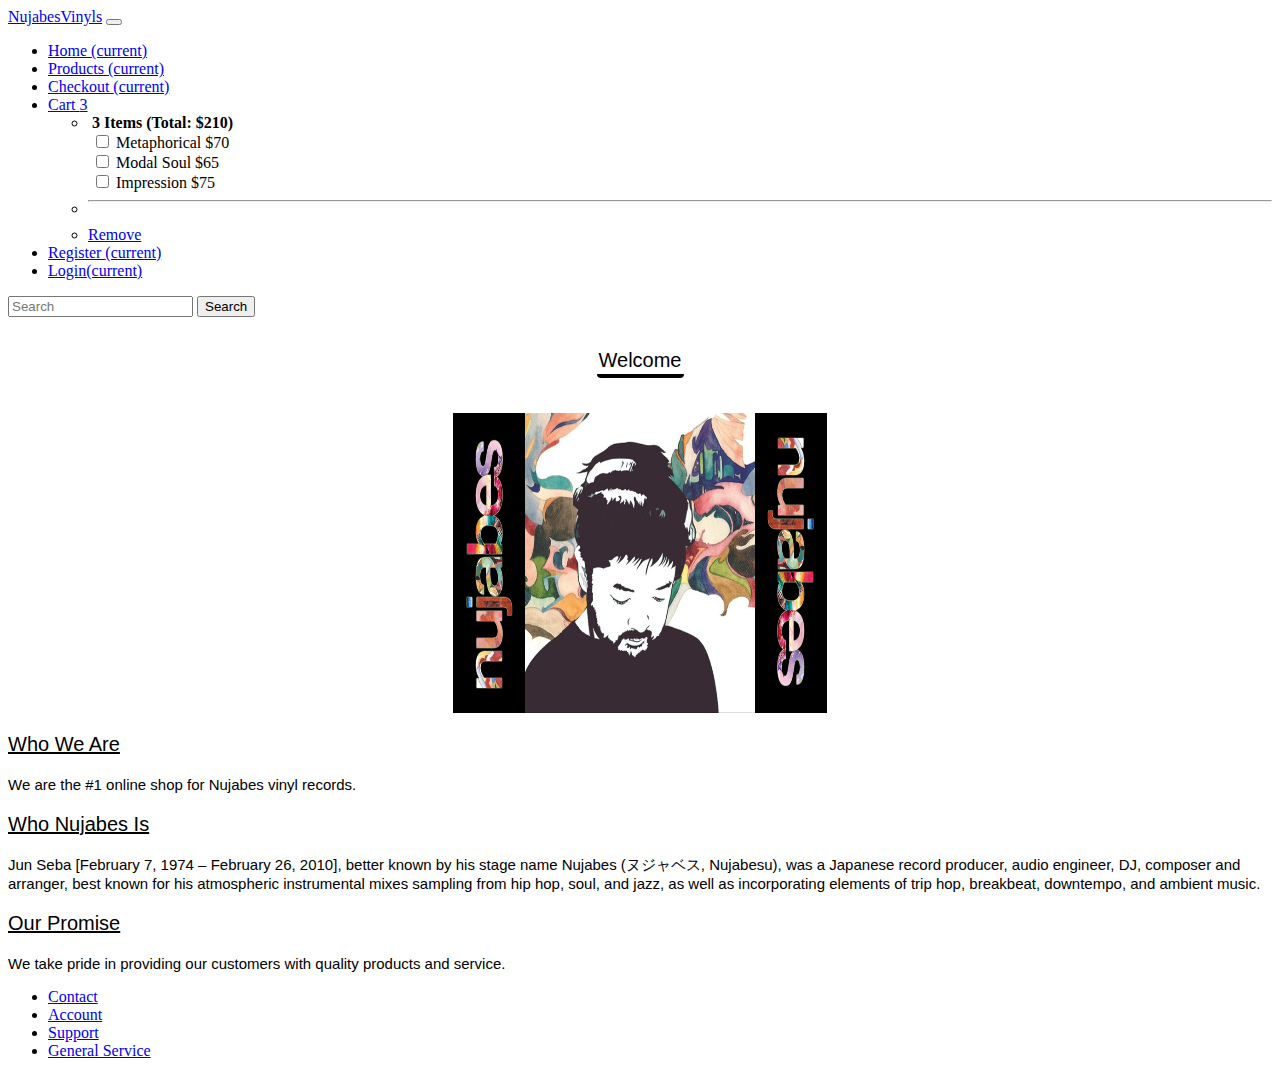
<file: index.html>
<!doctype html>
<html lang="en">

<head>
  <title>Home</title>

  <link rel = "icon" href = "images/icon.png" 
        type = "image/x-icon"> 

  <meta charset="utf-8">
  <meta name="viewport" content="width=device-width, initial-scale=1, shrink-to-fit=no">

  <!-- Bootstrap -->
  <link href="https://cdn.jsdelivr.net/npm/bootstrap@5.3.2/dist/css/bootstrap.min.css" 
    rel="stylesheet" integrity="sha384-T3c6CoIi6uLrA9TneNEoa7RxnatzjcDSCmG1MXxSR1GAsXEV/Dwwykc2MPK8M2HN" 
    crossorigin="anonymous">
  <!-- Bootstrap -->
 
  <link rel="stylesheet" href="CSS/style.css">

</head>
<body class="d-flex flex-column min vh-100">
  <header>
    <nav class="navbar navbar-expand-lg navbar-dark bg-dark">
          <div class="container">
            <a class="navbar-brand" href="index.html">NujabesVinyls</a>
            <button class="navbar-toggler d-lg-none" type="button" data-bs-toggle="collapse" data-bs-target="#collapsibleNavId" aria-controls="collapsibleNavId"
                aria-expanded="false" aria-label="Toggle navigation">
                <span class="navbar-toggler-icon"></span>
            </button>
            <div class="collapse navbar-collapse" id="collapsibleNavId">
                <ul class="navbar-nav me-auto mt-2 mt-lg-0">
                    <li class="nav-item">
                        <a class="nav-link active" href="index.html" aria-current="page">Home <span class="visually-hidden">(current)</span></a>
                    </li>
                    
                    <li class="nav-item">
                      <a class="nav-link active" href="products.html" aria-current="page">Products <span class="visually-hidden">(current)</span></a>
                  </li>
                  <li class="nav-item">
                    <a class="nav-link active" href="checkout.html" aria-current="page">Checkout <span class="visually-hidden">(current)</span></a>
                  </li>
                  <li class="nav-item dropdown">
                    <a class="nav-link dropdown-toggle" href="checkout.html" role="button" data-bs-toggle="dropdown" aria-expanded="false">Cart <span class="badge text-bg-secondary">3</span></a>
                    <ul class="dropdown-menu">
                      <li>
                        <strong>&nbsp;3 Items (Total: $210)</strong><br>
                        &nbsp;<input class="form-check-input" type="checkbox" value="" id="flexCheckDefault"> Metaphorical $70<br>
                        &nbsp;<input class="form-check-input" type="checkbox" value="" id="flexCheckDefault2"> Modal Soul $65<br>
                        &nbsp;<input class="form-check-input" type="checkbox" value="" id="flexCheckDefault3"> Impression $75
                      </li>
                      <li>
                        <hr class="dropdown-divider">
                      </li>
                      <li>
                        <a class="dropdown-item" href="index.html">Remove</a>
                      </li>
                    </ul>
                  </li>

                    <li class="nav-item">
                      <a class="nav-link active" href="registration.html" aria-current="page">Register <span class="visually-hidden">(current)</span></a>
                    </li>
                    <li class="nav-item">
                      <a class="nav-link active" href="login.html" aria-current="page">Login<span class="visually-hidden">(current)</span></a>
                    </li>
                </ul>
                
                <form class="d-flex my-2 my-lg-0">
                    <input class="form-control me-sm-2" type="text" placeholder="Search" name="search">
                    <button class="btn btn-dark my-2 my-sm-0" type="submit">Search</button>
                </form>
            </div>
      </div>
    </nav>
  </header>
  <!-- NAVIGATION -->
  

  <!-- IMAGES -->
  <main class="flex flex-grow-1">
    <div class="registration-header">

      <p class="reg-style">Welcome</p>

    </div>
    <div class="content-image">
      <img src="images/logo-left.png" height="300" alt="Nujabes" width="72">
        <img class="image-home" src="images/profile-1.jpg" height="300" alt="Nujabes" width="230">
      <img src="images/logo-right.png" height="300"  alt="Nujabes" width="72">
    </div>
    
  <!-- Paragraphs -->
      <div class="container text-center">
        <div class="row">
          <div class="col">
            <div class="paragraph1">
              <p class="text-center">Who We Are</p>
            </div>
              <div class="paragraph-text">
                <p class="text-center">We are the #1 online shop for Nujabes vinyl records.</p>
              </div>
          </div>
          <div class="col-sm-7">
            <div class="paragraph1">
              <p class="text-center">Who Nujabes Is</p>
            </div>
              <div class="paragraph-text">
                <p class="text-center">Jun Seba [February 7, 1974 – February 26, 2010], 
                  better known by his stage name Nujabes (ヌジャベス, Nujabesu), 
                  was a Japanese record producer, audio engineer, DJ, 
                  composer and arranger, best known for his atmospheric instrumental mixes sampling from hip hop, soul, and jazz, as well as incorporating elements of trip hop, breakbeat, downtempo, and ambient music. </p>
              </div>
          </div>
          <div class="col">
            <div class="paragraph1">
              <p class="text-center">Our Promise</p>
            </div>
              <div class="paragraph-text">
                <p class="text-center">We take pride in providing our customers with quality products and service.</p>
              </div>
          </div>
        </div>
      </div>

  <!-- Paragraphs -->
  </main>

  <footer class="bg-dark text-white py-1">
  <!--    <div class="contact-list-container">-->
    <div class="container">
      <ul class="nav justify-content-center">
          <li class="nav-item">
              <a class="nav-link text-white" href="#Contact">Contact</a>
          </li>
          <li class="nav-item">
              <a class="nav-link text-white" href="#Account">Account</a>
          </li>
          <li class="nav-item">
              <a class="nav-link text-white" href="mailto:jesp9040@gmail.com">Support</a>
          </li>
          <li class="nav-item">
              <a class="nav-link text-white" href="#Service">General Service</a>
          </li>
      </ul>
    </div>
  </footer>

  <script src="https://cdn.jsdelivr.net/npm/bootstrap@5.3.2/dist/js/bootstrap.bundle.min.js" 
  integrity="sha384-C6RzsynM9kWDrMNeT87bh95OGNyZPhcTNXj1NW7RuBCsyN/o0jlpcV8Qyq46cDfL" 
  crossorigin="anonymous"></script>
</body>
</html>
</file>
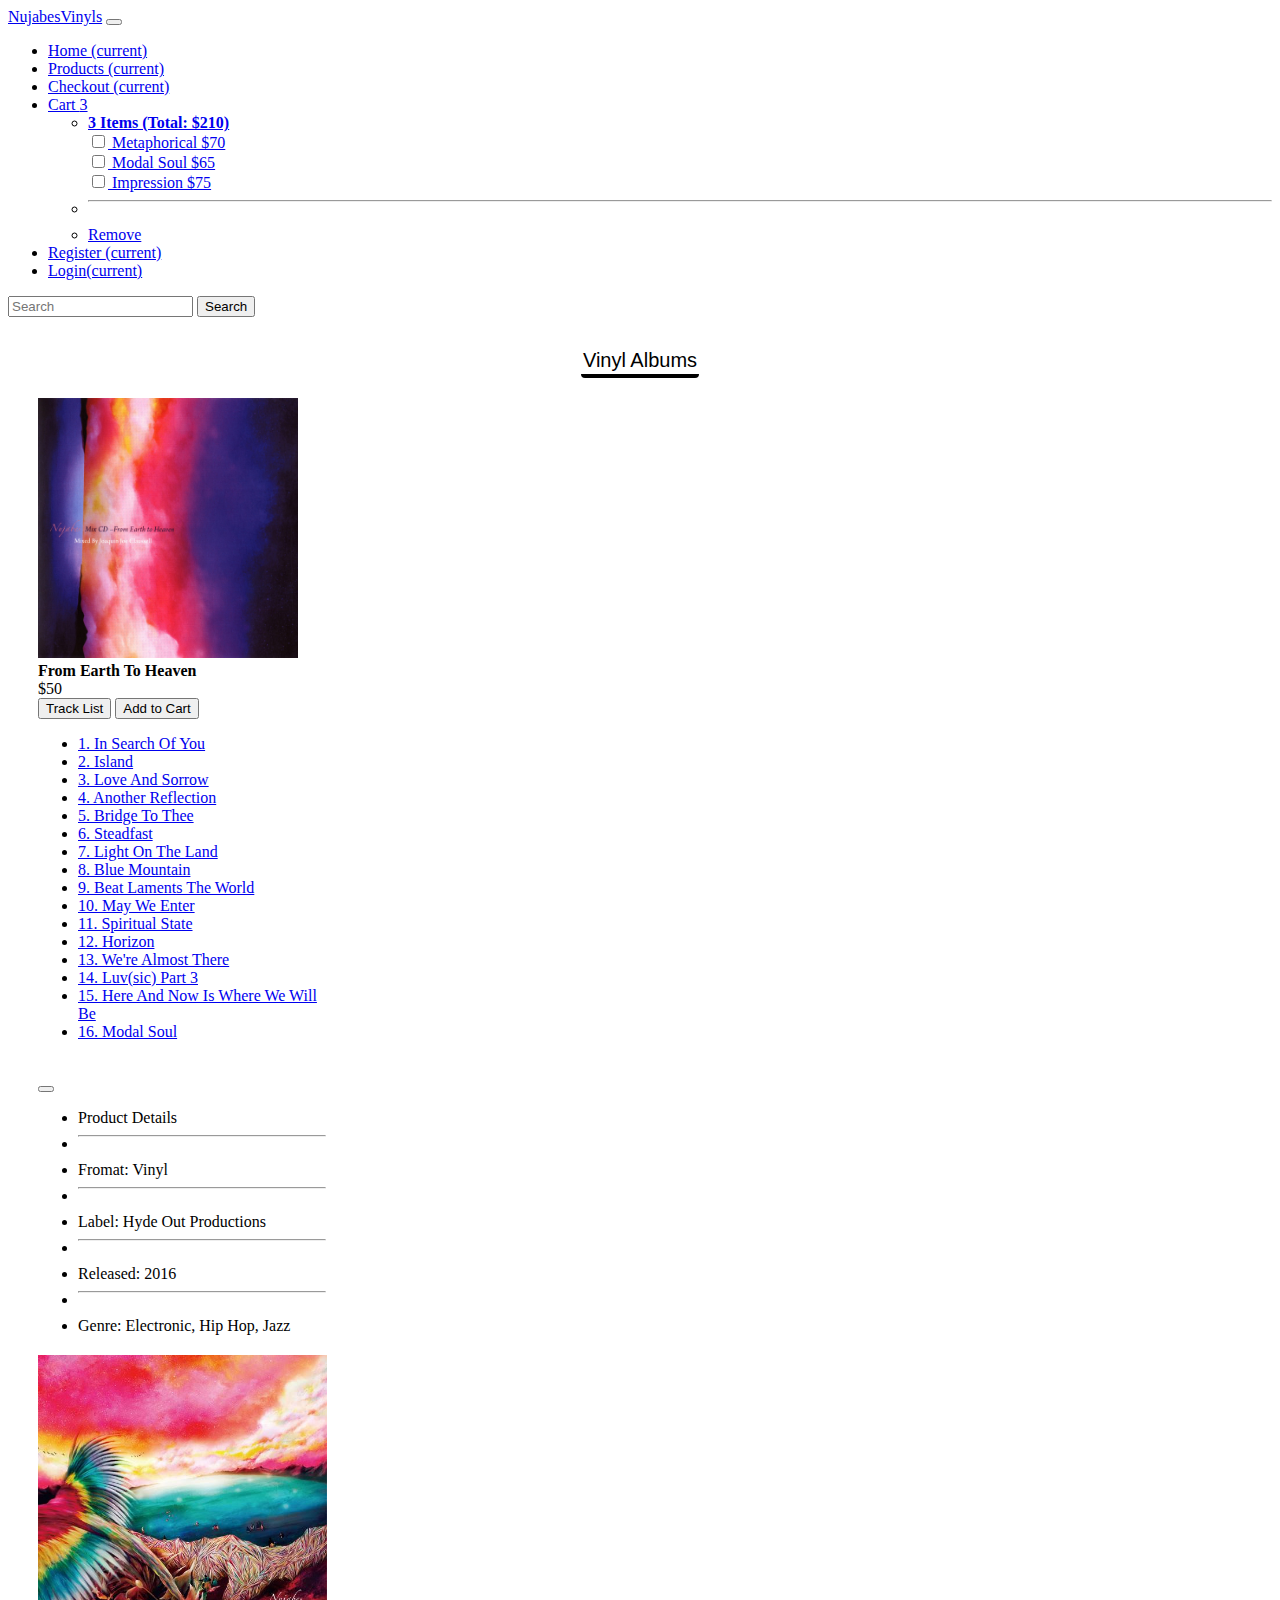
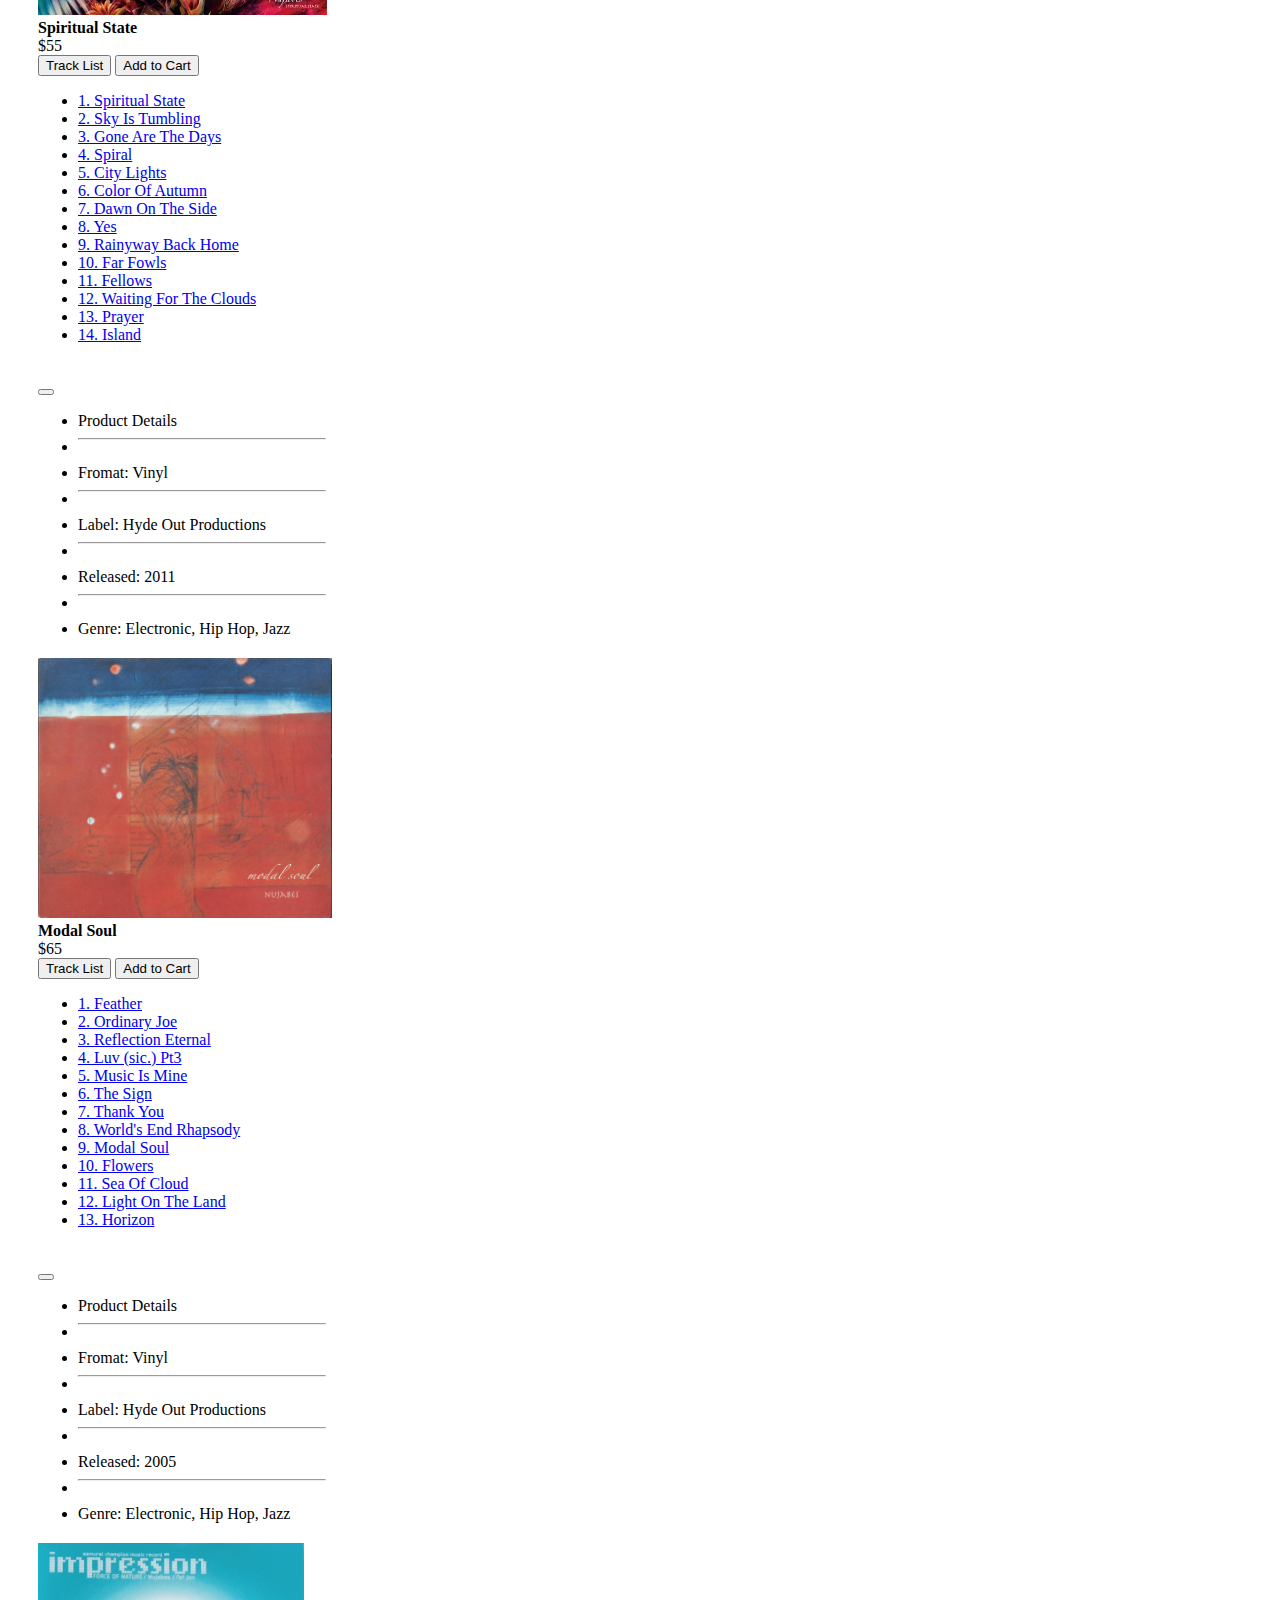
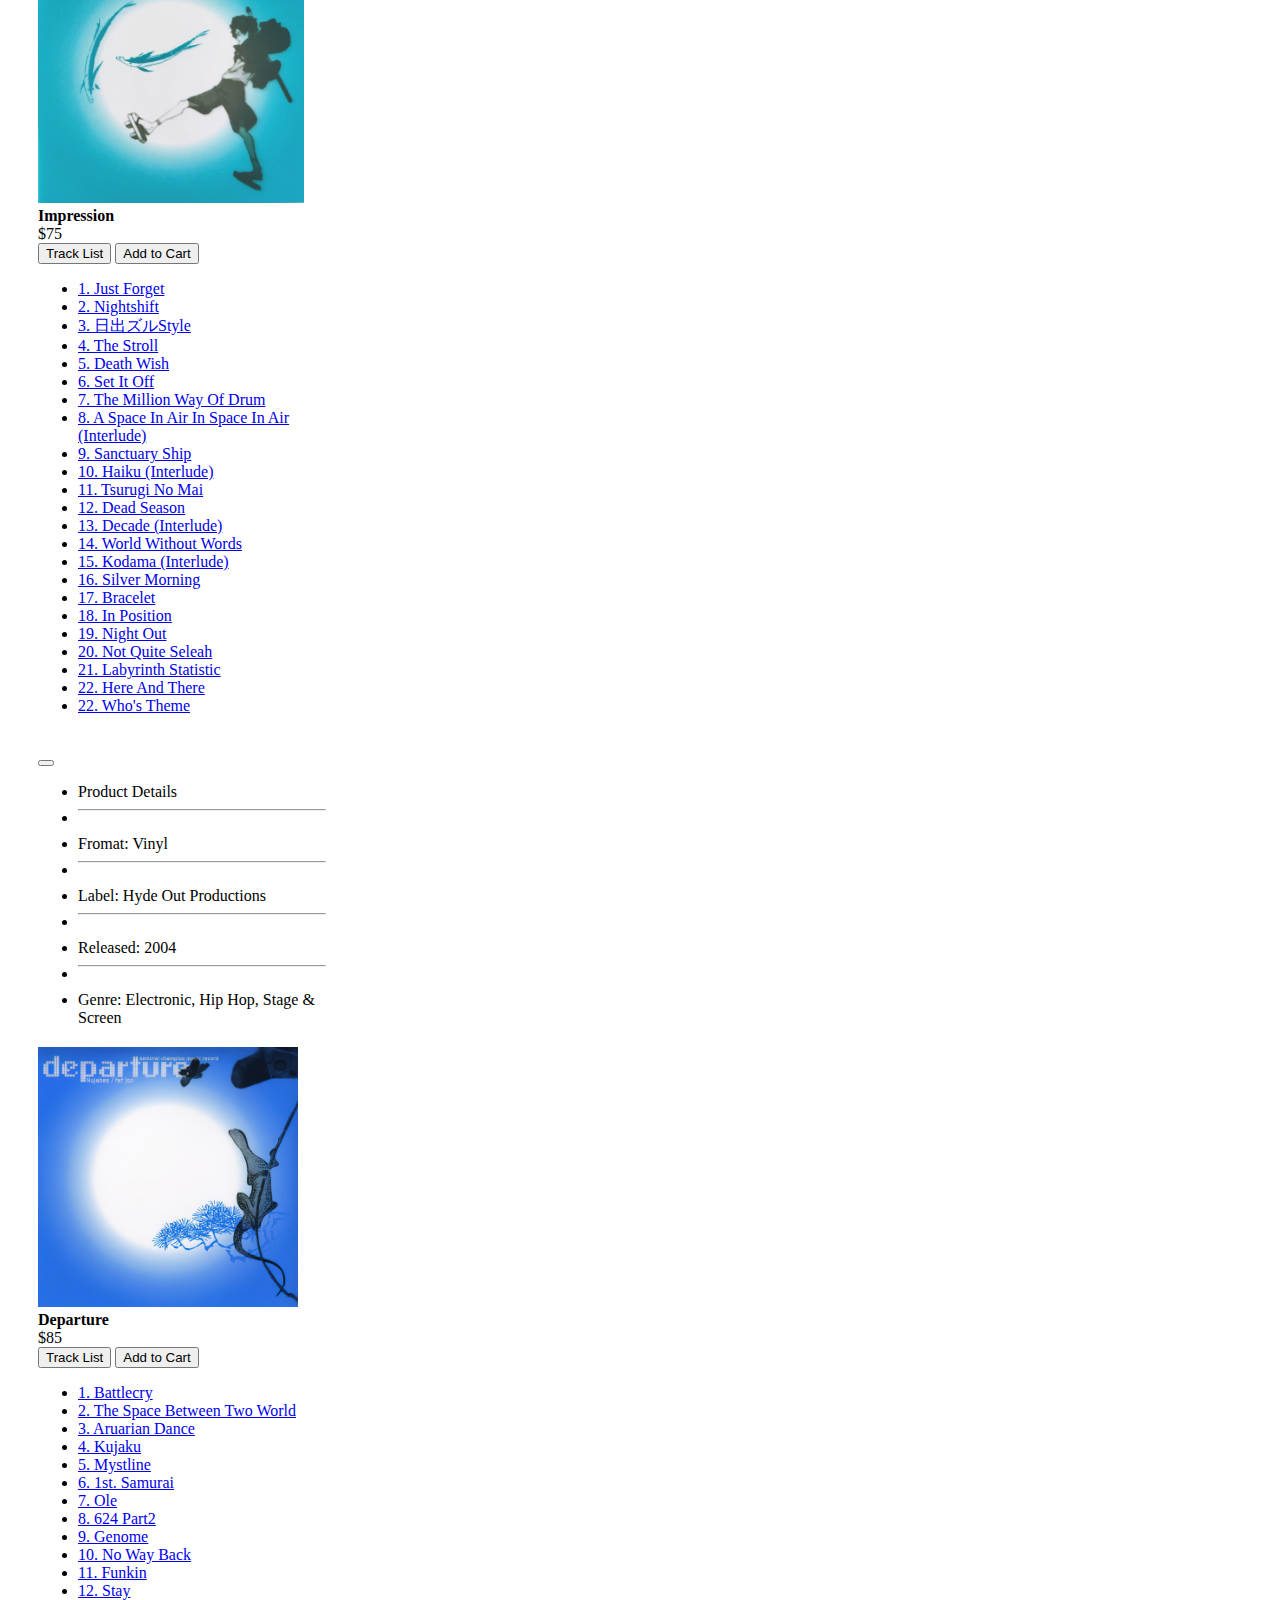
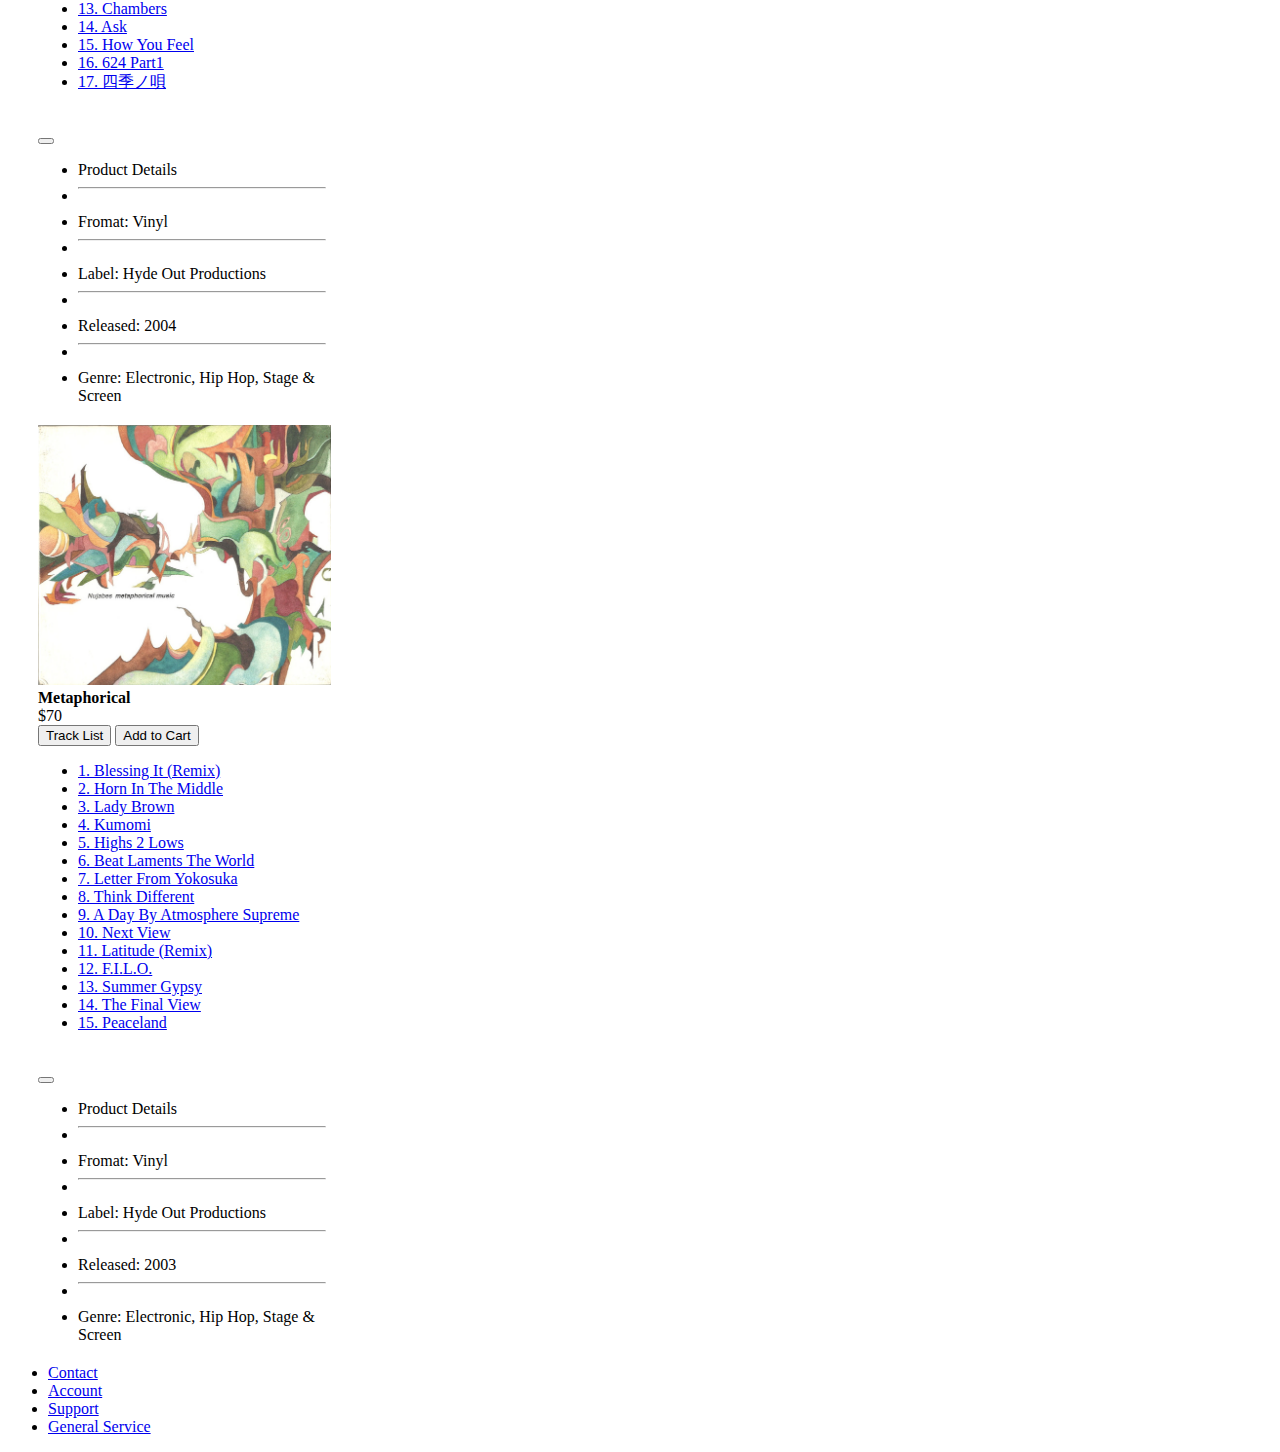
<file: example copy.html>
<!doctype html>
<html lang="en">

<head>
  <title>Example</title>

  <meta charset="utf-8">
  <meta name="viewport" content="width=device-width, initial-scale=1, shrink-to-fit=no">

  <!-- Bootstrap -->
  <link href="https://cdn.jsdelivr.net/npm/bootstrap@5.3.2/dist/css/bootstrap.min.css" 
    rel="stylesheet" integrity="sha384-T3c6CoIi6uLrA9TneNEoa7RxnatzjcDSCmG1MXxSR1GAsXEV/Dwwykc2MPK8M2HN" 
    crossorigin="anonymous">
  <!-- Bootstrap -->
  <link rel="stylesheet" href="style.css">

</head>

<body class="d-flex flex-column min vh-100">
  <header>
    <nav class="navbar navbar-expand-lg navbar-dark bg-dark">
          <div class="container">
            <a class="navbar-brand" href="index.html">NujabesVinyls</a>
            <button class="navbar-toggler d-lg-none" type="button" data-bs-toggle="collapse" data-bs-target="#collapsibleNavId" aria-controls="collapsibleNavId"
                aria-expanded="false" aria-label="Toggle navigation">
                <span class="navbar-toggler-icon"></span>
            </button>
            <div class="collapse navbar-collapse" id="collapsibleNavId">
                <ul class="navbar-nav me-auto mt-2 mt-lg-0">
                    <li class="nav-item">
                        <a class="nav-link active" href="index.html" aria-current="page">Home <span class="visually-hidden">(current)</span></a>
                    </li>
                    
                    <li class="nav-item">
                      <a class="nav-link active" href="products.html" aria-current="page">Products <span class="visually-hidden">(current)</span></a>
                    </li>
                    <li class="nav-item">
                      <a class="nav-link active" href="checkout.html" aria-current="page">Checkout <span class="visually-hidden">(current)</span></a>
                    </li>
                    <li class="nav-item dropdown">
                      <a class="nav-link dropdown-toggle" href="checkout.html" role="button" data-bs-toggle="dropdown" aria-expanded="false">
                        Cart <span class="badge text-bg-secondary">3</span>
                      </a>
                      <ul class="dropdown-menu">
                        <li><a class="dropdown-item" href="#items"><strong>3 Items (Total: $210)</strong><br>
                          <input class="form-check-input" type="checkbox" value="" id="flexCheckDefault">
                            <label class="form-check-label" for="flexCheckDefault">
                            </label>Metaphorical $70
                            <br>
                            <input class="form-check-input" type="checkbox" value="" id="flexCheckDefault2">
                            <label class="form-check-label" for="flexCheckDefault">
                            </label>Modal Soul $65<br>
                            <input class="form-check-input" type="checkbox" value="" id="flexCheckDefault3">
                            <label class="form-check-label" for="flexCheckDefault">
                            </label>Impression $75</a></li>
                        <li><hr class="dropdown-divider"></li>
                        <li><a class="dropdown-item" href="products.html">Remove</a></li>
                      </ul>
                    </li>

                    <li class="nav-item">
                      <a class="nav-link active" href="registration.html" aria-current="page">Register <span class="visually-hidden">(current)</span></a>
                    </li>
                    <li class="nav-item">
                      <a class="nav-link active" href="login.html" aria-current="page">Login<span class="visually-hidden">(current)</span></a>
                    </li>
                </ul>
                
                <form class="d-flex my-2 my-lg-0">
                    <input class="form-control me-sm-2" type="text" placeholder="Search" name="search">
                    <button class="btn btn-dark my-2 my-sm-0" type="submit">Search</button>
                </form>
            </div>
          </div>
    </nav>
  </header>
  <!-- NAVIGATION -->
  <main class="flex flex-grow-1">
    <div class="registration-header">
      <p class="reg-style">Vinyl Albums</p>
    </div>

    <!-- ALBUMS -->
    <div class="container">
    <div class="row">
    <div class="col-lg-4 col-md-6 col-sm-6">

    <div class="card-album">
    <div class="card" style="width: 18rem;">
      <img src="images/from-earth.jpg" height="260px" class="card-img-top" alt="...">
      <div class="card" style="width: 18rem;">
        <div class="card-header">
          <Strong>From Earth To Heaven</Strong> <br>
          $50
        </div>
        <div class="dropdown">

          <button class="btn btn-dark dropdown-toggle" type="button" data-bs-toggle="dropdown" aria-expanded="false">
            Track List
          </button>
          <input class="btn btn-primary" type="button" value="Add to Cart">
          <ul class="dropdown-menu">
            <li><a class="dropdown-item" href="#">1. In Search Of You</a></li>
            <li><a class="dropdown-item" href="#">2. Island</a></li>
            <li><a class="dropdown-item" href="#">3. Love And Sorrow</a></li>
            <li><a class="dropdown-item" href="#">4. Another Reflection</a></li>
            <li><a class="dropdown-item" href="#">5. Bridge To Thee</a></li>
            <li><a class="dropdown-item" href="#">6. Steadfast</a></li>
            <li><a class="dropdown-item" href="#">7. Light On The Land</a></li>
            <li><a class="dropdown-item" href="#">8. Blue Mountain</a></li>
            <li><a class="dropdown-item" href="#">9. Beat Laments The World</a></li>
            <li><a class="dropdown-item" href="#">10. May We Enter</a></li>
            <li><a class="dropdown-item" href="#">11. Spiritual State</a></li>
            <li><a class="dropdown-item" href="#">12. Horizon</a></li>
            <li><a class="dropdown-item" href="#">13. We're Almost There</a></li>
            <li><a class="dropdown-item" href="#">14. Luv(sic) Part 3</a></li>
            <li><a class="dropdown-item" href="#">15. Here And Now Is Where We Will Be</a></li>
            <li><a class="dropdown-item" href="#">16. Modal Soul</a></li>
          </ul>
          <!-- PRODUCT DETAILS -->
          &nbsp;&nbsp;&nbsp;&nbsp;
          <div class="btn-group">
            <button type="button" class="btn btn-secondary dropdown-toggle" data-bs-toggle="dropdown" aria-expanded="false">
            </button>

            <ul class="dropdown-menu">
              <li>Product Details</li>
              <li><hr class="dropdown-divider"></li>
              <li>Fromat: Vinyl</li>
              <li><hr class="dropdown-divider"></li>
              <li>Label: Hyde Out Productions</li>
              <li><hr class="dropdown-divider"></li>
              <li>Released: 2016</li>
              <li><hr class="dropdown-divider"></li>
              <li>Genre: Electronic, Hip Hop, Jazz</li>
             
            </ul>
          </div>
        </div>
      </div>
    </div>
    </div>
    </div>
    
    <div class="col-lg-4 col-md-6 col-sm-6">
    <div class="card-album">
    <div class="card" style="width: 18rem;">
      <img src="images/spiritual-state.jpg" height="260px" class="card-img-top" alt="...">
      <div class="card" style="width: 18rem;">
        <div class="card-header">
        <strong>Spiritual State</strong><br>
         $55
        </div>
        <div class="dropdown">
          <button class="btn btn-dark dropdown-toggle" type="button" data-bs-toggle="dropdown" aria-expanded="false">
            Track List
          </button>
          <input class="btn btn-primary" type="button" value="Add to Cart">
          <ul class="dropdown-menu">
            <li><a class="dropdown-item" href="#">1. Spiritual State</a></li>
            <li><a class="dropdown-item" href="#">2. Sky Is Tumbling</a></li>
            <li><a class="dropdown-item" href="#">3. Gone Are The Days</a></li>
            <li><a class="dropdown-item" href="#">4. Spiral</a></li>
            <li><a class="dropdown-item" href="#">5. City Lights</a></li>
            <li><a class="dropdown-item" href="#">6. Color Of Autumn</a></li>
            <li><a class="dropdown-item" href="#">7. Dawn On The Side</a></li>
            <li><a class="dropdown-item" href="#">8. Yes</a></li>
            <li><a class="dropdown-item" href="#">9. Rainyway Back Home</a></li>
            <li><a class="dropdown-item" href="#">10. Far Fowls</a></li>
            <li><a class="dropdown-item" href="#">11. Fellows</a></li>
            <li><a class="dropdown-item" href="#">12. Waiting For The Clouds</a></li>
            <li><a class="dropdown-item" href="#">13. Prayer</a></li>
            <li><a class="dropdown-item" href="#">14. Island</a></li>
          </ul>
          <!-- PRODUCT DETAILS -->
          &nbsp;&nbsp;&nbsp;&nbsp;
          <div class="btn-group">
            <button type="button" class="btn btn-secondary dropdown-toggle" data-bs-toggle="dropdown" aria-expanded="false">
            </button>
            <ul class="dropdown-menu">
              <li>Product Details</li>
              <li><hr class="dropdown-divider"></li>
              <li>Fromat: Vinyl</li>
              <li><hr class="dropdown-divider"></li>
              <li>Label: Hyde Out Productions</li>
              <li><hr class="dropdown-divider"></li>
              <li>Released: 2011</li>
              <li><hr class="dropdown-divider"></li>
              <li>Genre: Electronic, Hip Hop, Jazz</li>
             
            </ul>
          </div>
        </div>
      </div>
    </div>
    </div>
    </div>
    
    <div class="col-lg-4 col-md-6 col-sm-6">
    <div class="card-album">
    <div class="card" style="width: 18rem;">
      <img src="images/modal-soul.jpg" height="260px" class="card-img-top" alt="...">
      <div class="card" style="width: 18rem;">
        <div class="card-header">
          <strong>Modal Soul</strong><br>
          $65
        </div>
        <div class="dropdown">
          <button class="btn btn-dark dropdown-toggle" type="button" data-bs-toggle="dropdown" aria-expanded="false">
            Track List
          </button>
          <input class="btn btn-primary" type="button" value="Add to Cart">
          <ul class="dropdown-menu">
            <li><a class="dropdown-item" href="#">1. Feather</a></li>
            <li><a class="dropdown-item" href="#">2. Ordinary Joe</a></li>
            <li><a class="dropdown-item" href="#">3. Reflection Eternal</a></li>
            <li><a class="dropdown-item" href="#">4. Luv (sic.) Pt3</a></li>
            <li><a class="dropdown-item" href="#">5. Music Is Mine</a></li>
            <li><a class="dropdown-item" href="#">6. The Sign</a></li>
            <li><a class="dropdown-item" href="#">7. Thank You</a></li>
            <li><a class="dropdown-item" href="#">8. World's End Rhapsody</a></li>
            <li><a class="dropdown-item" href="#">9. Modal Soul</a></li>
            <li><a class="dropdown-item" href="#">10. Flowers</a></li>
            <li><a class="dropdown-item" href="#">11. Sea Of Cloud</a></li>
            <li><a class="dropdown-item" href="#">12. Light On The Land</a></li>
            <li><a class="dropdown-item" href="#">13. Horizon</a></li>
          </ul>
          <!-- PRODUCT DETAILS -->
          &nbsp;&nbsp;&nbsp;&nbsp;
          <div class="btn-group">
            <button type="button" class="btn btn-secondary dropdown-toggle" data-bs-toggle="dropdown" aria-expanded="false">
            </button>
            <ul class="dropdown-menu">
              <li>Product Details</li>
              <li><hr class="dropdown-divider"></li>
              <li>Fromat: Vinyl</li>
              <li><hr class="dropdown-divider"></li>
              <li>Label: Hyde Out Productions</li>
              <li><hr class="dropdown-divider"></li>
              <li>Released: 2005</li>
              <li><hr class="dropdown-divider"></li>
              <li>Genre: Electronic, Hip Hop, Jazz</li>
             
            </ul>
          </div>
        </div>
      </div>
    </div>
    </div>
    </div>

    <div class="col-lg-4 col-md-6 col-sm-6">
    <div class="card-album">
    <div class="card" style="width: 18rem;">
      <img src="images/impression.jpg" height="260px" class="card-img-top" alt="...">
      <div class="card" style="width: 18rem;">
        <div class="card-header">
          <strong>Impression </strong><br>
          $75
        </div>
        <div class="dropdown">
          <button class="btn btn-dark dropdown-toggle" type="button" data-bs-toggle="dropdown" aria-expanded="false">
            Track List
          </button>
          <input class="btn btn-primary" type="button" value="Add to Cart">
          <ul class="dropdown-menu">
            <li><a class="dropdown-item" href="#">1. Just Forget</a></li>
            <li><a class="dropdown-item" href="#">2. Nightshift</a></li>
            <li><a class="dropdown-item" href="#">3. 日出ズルStyle</a></li>
            <li><a class="dropdown-item" href="#">4. The Stroll</a></li>
            <li><a class="dropdown-item" href="#">5. Death Wish</a></li>
            <li><a class="dropdown-item" href="#">6. Set It Off</a></li>
            <li><a class="dropdown-item" href="#">7. The Million Way Of Drum</a></li>
            <li><a class="dropdown-item" href="#">8. A Space In Air In Space In Air (Interlude)</a></li>
            <li><a class="dropdown-item" href="#">9. Sanctuary Ship</a></li>
            <li><a class="dropdown-item" href="#">10. Haiku (Interlude)</a></li>
            <li><a class="dropdown-item" href="#">11. Tsurugi No Mai</a></li>
            <li><a class="dropdown-item" href="#">12. Dead Season</a></li>
            <li><a class="dropdown-item" href="#">13. Decade (Interlude)</a></li>
            <li><a class="dropdown-item" href="#">14. World Without Words</a></li>
            <li><a class="dropdown-item" href="#">15. Kodama (Interlude)</a></li>
            <li><a class="dropdown-item" href="#">16. Silver Morning</a></li>
            <li><a class="dropdown-item" href="#">17. Bracelet</a></li>
            <li><a class="dropdown-item" href="#">18. In Position</a></li>
            <li><a class="dropdown-item" href="#">19. Night Out</a></li>
            <li><a class="dropdown-item" href="#">20. Not Quite Seleah</a></li>
            <li><a class="dropdown-item" href="#">21. Labyrinth Statistic</a></li>
            <li><a class="dropdown-item" href="#">22. Here And There</a></li>
            <li><a class="dropdown-item" href="#">22. Who's Theme</a></li>
          </ul>
          <!-- PRODUCT DETAILS -->
          &nbsp;&nbsp;&nbsp;&nbsp;
          <div class="btn-group">
            <button type="button" class="btn btn-secondary dropdown-toggle" data-bs-toggle="dropdown" aria-expanded="false">
            </button>
            <ul class="dropdown-menu">
              <li>Product Details</li>
              <li><hr class="dropdown-divider"></li>
              <li>Fromat: Vinyl</li>
              <li><hr class="dropdown-divider"></li>
              <li>Label: Hyde Out Productions</li>
              <li><hr class="dropdown-divider"></li>
              <li>Released: 2004</li>
              <li><hr class="dropdown-divider"></li>
              <li>Genre: Electronic, Hip Hop, Stage & Screen</li>
             
            </ul>
          </div>
        </div>
      </div>
    </div>
    </div>
    </div>

    <div class="col-lg-4 col-md-6 col-sm-6">
    <div class="card-album">
    <div class="card" style="width: 18rem;">
      <img src="images/departure.jpg" height="260px" class="card-img-top" alt="...">
      <div class="card" style="width: 18rem;">
        <div class="card-header">
          <strong>Departure</strong><br>
          $85
        </div>
        <div class="dropdown">
          <button class="btn btn-dark dropdown-toggle" type="button" data-bs-toggle="dropdown" aria-expanded="false">
            Track List
          </button>
          <input class="btn btn-primary" type="button" value="Add to Cart">
          <ul class="dropdown-menu">
            <li><a class="dropdown-item" href="#">1. Battlecry</a></li>
            <li><a class="dropdown-item" href="#">2. The Space Between Two World</a></li>
            <li><a class="dropdown-item" href="#">3. Aruarian Dance</a></li>
            <li><a class="dropdown-item" href="#">4. Kujaku</a></li>
            <li><a class="dropdown-item" href="#">5. Mystline</a></li>
            <li><a class="dropdown-item" href="#">6. 1st. Samurai</a></li>
            <li><a class="dropdown-item" href="#">7. Ole</a></li>
            <li><a class="dropdown-item" href="#">8. 624 Part2</a></li>
            <li><a class="dropdown-item" href="#">9. Genome</a></li>
            <li><a class="dropdown-item" href="#">10. No Way Back</a></li>
            <li><a class="dropdown-item" href="#">11. Funkin</a></li>
            <li><a class="dropdown-item" href="#">12. Stay</a></li>
            <li><a class="dropdown-item" href="#">13. Chambers</a></li>
            <li><a class="dropdown-item" href="#">14. Ask</a></li>
            <li><a class="dropdown-item" href="#">15. How You Feel</a></li>
            <li><a class="dropdown-item" href="#">16. 624 Part1</a></li>
            <li><a class="dropdown-item" href="#">17. 四季ノ唄</a></li>
          </ul>
          <!-- PRODUCT DETAILS -->
          &nbsp;&nbsp;&nbsp;&nbsp;
          <div class="btn-group">
            <button type="button" class="btn btn-secondary dropdown-toggle" data-bs-toggle="dropdown" aria-expanded="false">
            </button>
            <ul class="dropdown-menu">
              <li>Product Details</li>
              <li><hr class="dropdown-divider"></li>
              <li>Fromat: Vinyl</li>
              <li><hr class="dropdown-divider"></li>
              <li>Label: Hyde Out Productions</li>
              <li><hr class="dropdown-divider"></li>
              <li>Released: 2004</li>
              <li><hr class="dropdown-divider"></li>
              <li>Genre: Electronic, Hip Hop, Stage & Screen</li>
            </ul>
          </div>
        </div>
      </div>
    </div>
    </div>
    </div>

    <div class="col-lg-4 col-md-6 col-sm-6">
    <div class="card-album">
    <div class="card" style="width: 18rem;">
      <img src="images/metaphorical.jpg" height="260px" class="card-img-top" alt="...">
      <div class="card" style="width: 18rem;">
        <div class="card-header">
          <strong>Metaphorical</strong><br>
          $70
        </div>
        <div class="dropdown-product">
          <button class="btn btn-dark dropdown-toggle" type="button" data-bs-toggle="dropdown" aria-expanded="false">
            Track List
          </button>
          <input class="btn btn-primary" type="button" value="Add to Cart">
          <ul class="dropdown-menu">
            <li><a class="dropdown-item" href="#">1. Blessing It (Remix)</a></li>
            <li><a class="dropdown-item" href="#">2. Horn In The Middle</a></li>
            <li><a class="dropdown-item" href="#">3. Lady Brown</a></li>
            <li><a class="dropdown-item" href="#">4. Kumomi</a></li>
            <li><a class="dropdown-item" href="#">5. Highs 2 Lows</a></li>
            <li><a class="dropdown-item" href="#">6. Beat Laments The World</a></li>
            <li><a class="dropdown-item" href="#">7. Letter From Yokosuka</a></li>
            <li><a class="dropdown-item" href="#">8. Think Different</a></li>
            <li><a class="dropdown-item" href="#">9. A Day By Atmosphere Supreme</a></li>
            <li><a class="dropdown-item" href="#">10. Next View</a></li>
            <li><a class="dropdown-item" href="#">11. Latitude (Remix)</a></li>
            <li><a class="dropdown-item" href="#">12. F.I.L.O.</a></li>
            <li><a class="dropdown-item" href="#">13. Summer Gypsy</a></li>
            <li><a class="dropdown-item" href="#">14. The Final View</a></li>
            <li><a class="dropdown-item" href="#">15. Peaceland</a></li>
          </ul>
          <!-- PRODUCT DETAILS -->
          &nbsp;&nbsp;&nbsp;&nbsp;
          <div class="btn-group">
            <button type="button" class="btn btn-secondary dropdown-toggle" data-bs-toggle="dropdown" aria-expanded="false">
            </button>
            <ul class="dropdown-menu">
              <li>Product Details</li>
              <li><hr class="dropdown-divider"></li>
              <li>Fromat: Vinyl</li>
              <li><hr class="dropdown-divider"></li>
              <li>Label: Hyde Out Productions</li>
              <li><hr class="dropdown-divider"></li>
              <li>Released: 2003</li>
              <li><hr class="dropdown-divider"></li>
              <li>Genre: Electronic, Hip Hop, Stage & Screen</li>
            </ul>
          </div>
        </div>
      </div>
    </div>
  </div>
  </div>
  </div>
  </div>

  </main>

  <footer class="bg-dark text-white py-1">
    <!--    <div class="contact-list-container">-->
      <div class="container">
        <ul class="nav justify-content-center">
            <li class="nav-item">
                <a class="nav-link text-white" href="#Contact">Contact</a>
            </li>
            <li class="nav-item">
                <a class="nav-link text-white" href="#Account">Account</a>
            </li>
            <li class="nav-item">
                <a class="nav-link text-white" href="mailto:jesp9040@gmail.com">Support</a>
            </li>
            <li class="nav-item">
                <a class="nav-link text-white" href="#Service">General Service</a>
            </li>
        </ul>
      </div>
    </footer>

  <script src="https://cdn.jsdelivr.net/npm/bootstrap@5.3.2/dist/js/bootstrap.bundle.min.js" 
  integrity="sha384-C6RzsynM9kWDrMNeT87bh95OGNyZPhcTNXj1NW7RuBCsyN/o0jlpcV8Qyq46cDfL" 
  crossorigin="anonymous"></script>

</body>

</html>
</file>
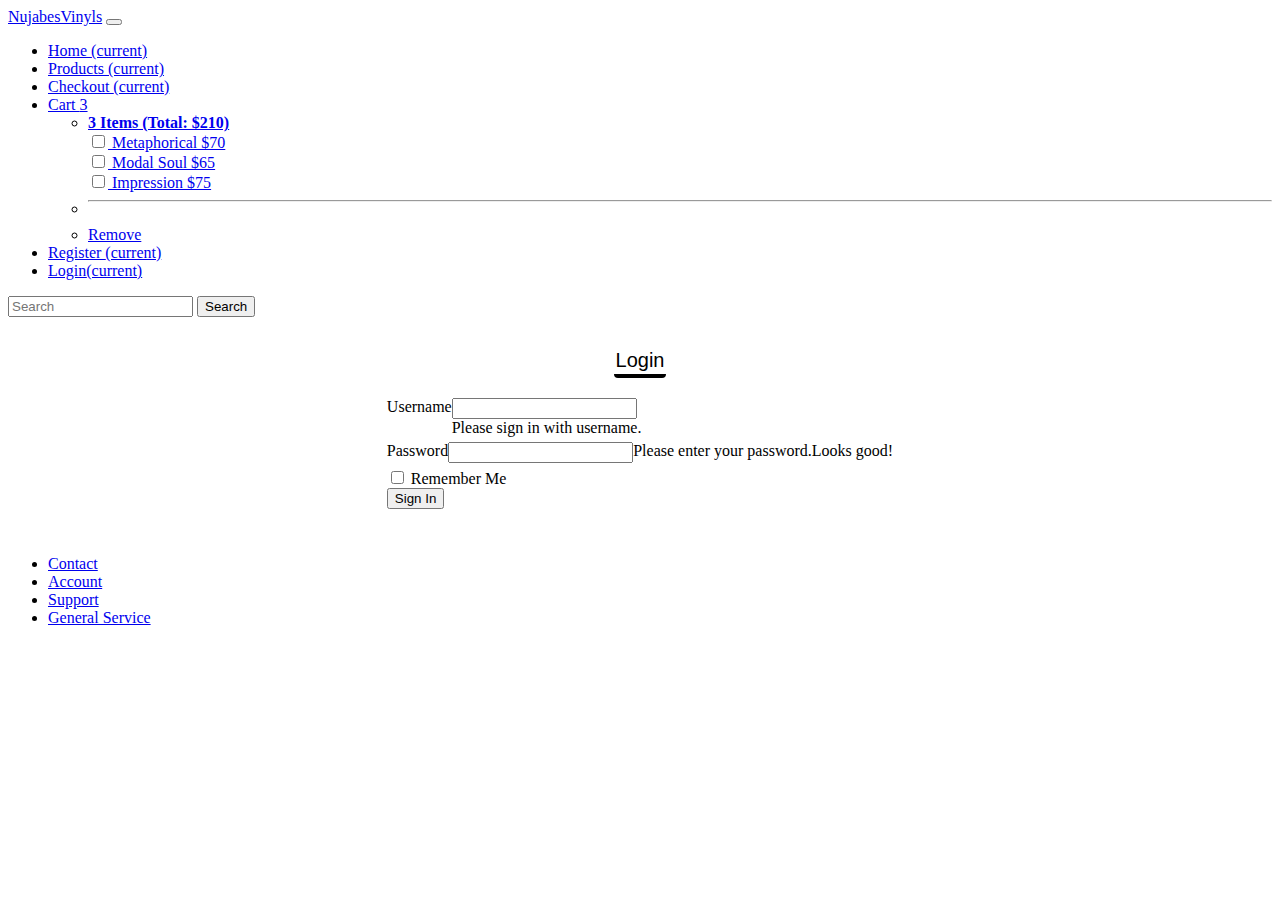
<file: login.html>
<!doctype html>
<html lang="en">

<head>
  <title>Login</title>
  <!-- Required meta tags -->
  <meta charset="utf-8">
  <meta name="viewport" content="width=device-width, initial-scale=1">

  <!-- Bootstrap CSS v5.3.1 -->
  <link href="https://cdn.jsdelivr.net/npm/bootstrap@5.3.2/dist/css/bootstrap.min.css" 
  rel="stylesheet" integrity="sha384-T3c6CoIi6uLrA9TneNEoa7RxnatzjcDSCmG1MXxSR1GAsXEV/Dwwykc2MPK8M2HN" 
  crossorigin="anonymous">

  <link rel="stylesheet" href="style.css">
</head>

<body class="d-flex flex-column min vh-100">
  <header>
    <nav class="navbar navbar-expand-lg navbar-dark bg-dark">
          <div class="container">
            <a class="navbar-brand" href="index.html">NujabesVinyls</a>
            <button class="navbar-toggler d-lg-none" type="button" data-bs-toggle="collapse" data-bs-target="#collapsibleNavId" aria-controls="collapsibleNavId"
                aria-expanded="false" aria-label="Toggle navigation">
                <span class="navbar-toggler-icon"></span>
            </button>
            <div class="collapse navbar-collapse" id="collapsibleNavId">
                <ul class="navbar-nav me-auto mt-2 mt-lg-0">
                    <li class="nav-item">
                        <a class="nav-link active" href="index.html" aria-current="page">Home <span class="visually-hidden">(current)</span></a>
                    </li>
                    
                    <li class="nav-item">
                      <a class="nav-link active" href="products.html" aria-current="page">Products <span class="visually-hidden">(current)</span></a>
                  </li>
                  <li class="nav-item">
                    <a class="nav-link active" href="checkout.html" aria-current="page">Checkout <span class="visually-hidden">(current)</span></a>
                  </li>
                  <li class="nav-item dropdown">
                    <a class="nav-link dropdown-toggle" href="checkout.html" role="button" data-bs-toggle="dropdown" aria-expanded="false">
                      Cart <span class="badge text-bg-secondary">3</span>
                  </a>
                    <ul class="dropdown-menu">
                      <li><a class="dropdown-item" href="#items"><strong>3 Items (Total: $210)</strong><br>
                        <input class="form-check-input" type="checkbox" value="" id="flexCheckDefault">
                          <label class="form-check-label" for="flexCheckDefault">
                          </label>Metaphorical $70
                          <br>
                          <input class="form-check-input" type="checkbox" value="" id="flexCheckDefault2">
                          <label class="form-check-label" for="flexCheckDefault">
                          </label>Modal Soul $65<br>
                          <input class="form-check-input" type="checkbox" value="" id="flexCheckDefault3">
                          <label class="form-check-label" for="flexCheckDefault">
                          </label>Impression $75</a></li>
                      <li><hr class="dropdown-divider"></li>
                      <li><a class="dropdown-item" href="login.html">Remove</a></li>
                    </ul>
                  </li>

                    <li class="nav-item">
                      <a class="nav-link active" href="registration.html" aria-current="page">Register <span class="visually-hidden">(current)</span></a>
                    </li>
                    <li class="nav-item">
                      <a class="nav-link active" href="login.html" aria-current="page">Login<span class="visually-hidden">(current)</span></a>
                    </li>
                </ul>
                
                <form class="d-flex my-2 my-lg-0">
                    <input class="form-control me-sm-2" type="text" placeholder="Search" name="search">
                    <button class="btn btn-dark my-2 my-sm-0" type="submit">Search</button>
                </form>
            </div>
      </div>
    </nav>
  </header>
  <!-- NAVIGATION -->

  <!--Registration Confirmation <form action="thankyou.html" method="get"> -->

  <main class="flex flex-grow-1">
    <div class="registration-header">
      <p class="reg-style">Login</p>
    </div>

    <form class="row-registration g-3 needs-validation" novalidate>

      <div class="col-md-4-registration">
        <label for="validationCustomUsername" class="form-label">Username</label>
        <div class="input-group has-validation">
          <input type="text" class="form-control" id="validationCustomUsername" aria-describedby="inputGroupPrepend" required>
          <div class="invalid-feedback">
            Please sign in with username.
          </div>
        </div>
      </div>

      <div class="col-md-4-registration">
        <label for="validationCustom03" class="form-label">Password</label>
        <input type="password" class="form-control" name="" id="validationCustom03" placeholder="" required minlength="4" maxlength="8">
        <div class="invalid-feedback">
          Please enter your password.
        </div>
        <div class="valid-feedback">
          Looks good!
        </div>
      </div>

      <div class="form-check">
        <input for="remember" class="form-check-input" type="checkbox" value="" id="remember">
        <label for="remember" class="form-check-label" id="remember">
          Remember Me
        </label>
      </div>
         
        </div>
        <div class="col-md-4-button">
          <button class="btn btn-primary" type="submit">Sign In</button>
        </div>
    </form>
  </main>
  
  
<!-- ACCOUNT BENEFITS -->

<footer class="bg-dark text-white py-1">
  <!--    <div class="contact-list-container">-->
    <div class="container">
      <ul class="nav justify-content-center">
          <li class="nav-item">
              <a class="nav-link text-white" href="#Contact">Contact</a>
          </li>
          <li class="nav-item">
              <a class="nav-link text-white" href="#Account">Account</a>
          </li>
          <li class="nav-item">
              <a class="nav-link text-white" href="mailto:jesp9040@gmail.com">Support</a>
          </li>
          <li class="nav-item">
              <a class="nav-link text-white" href="#Service">General Service</a>
          </li>
      </ul>

    </div>
  </footer>
  <script>// Example starter JavaScript for disabling form submissions if there are invalid fields
  (() => {
    'use strict'
  
    // Fetch all the forms we want to apply custom Bootstrap validation styles to
    const forms = document.querySelectorAll('.needs-validation')
  
    // Loop over them and prevent submission
    Array.from(forms).forEach(form => {
      form.addEventListener('submit', event => {
        if (!form.checkValidity()) {
          event.preventDefault()
          event.stopPropagation()
        }
  
        form.classList.add('was-validated')
      }, false)
    })
  })()</script>
  <script src="https://cdn.jsdelivr.net/npm/bootstrap@5.3.2/dist/js/bootstrap.bundle.min.js" 
  integrity="sha384-C6RzsynM9kWDrMNeT87bh95OGNyZPhcTNXj1NW7RuBCsyN/o0jlpcV8Qyq46cDfL" 
  crossorigin="anonymous"></script>
</body>
</html>
</file>
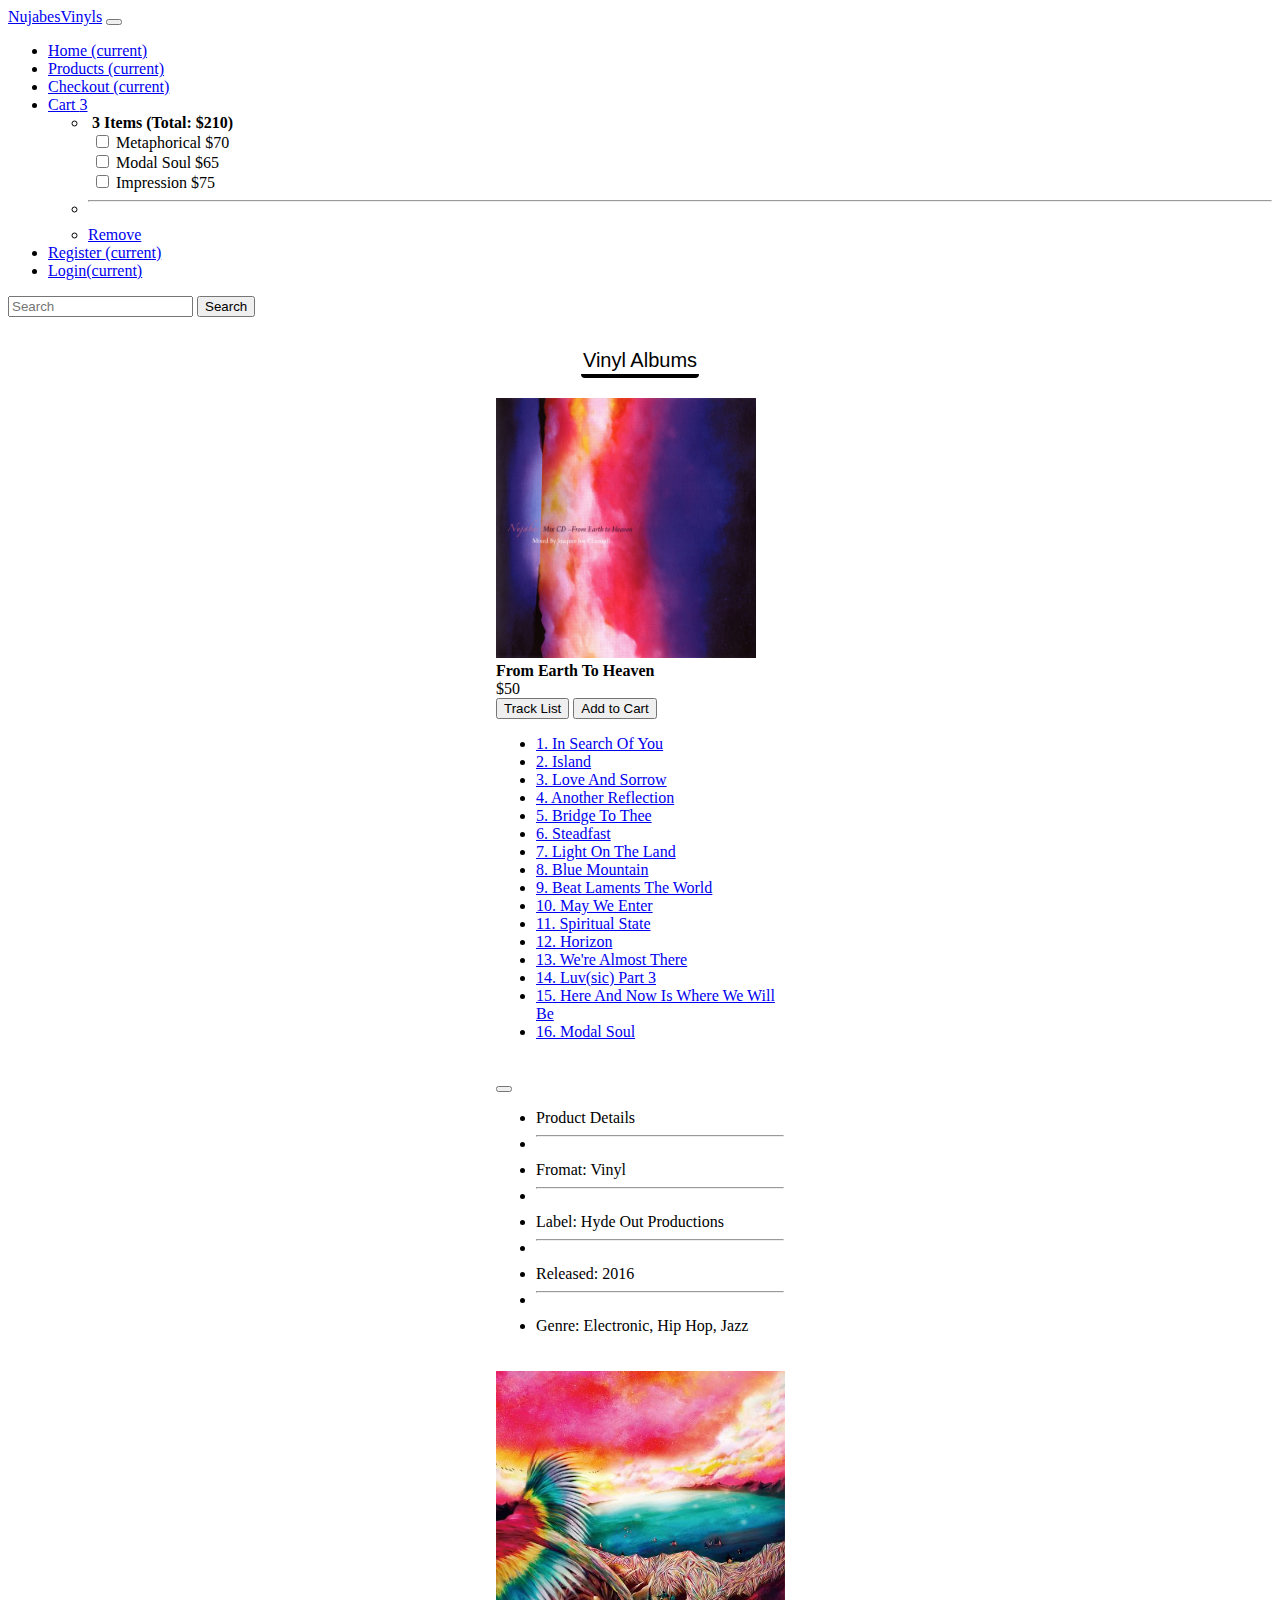
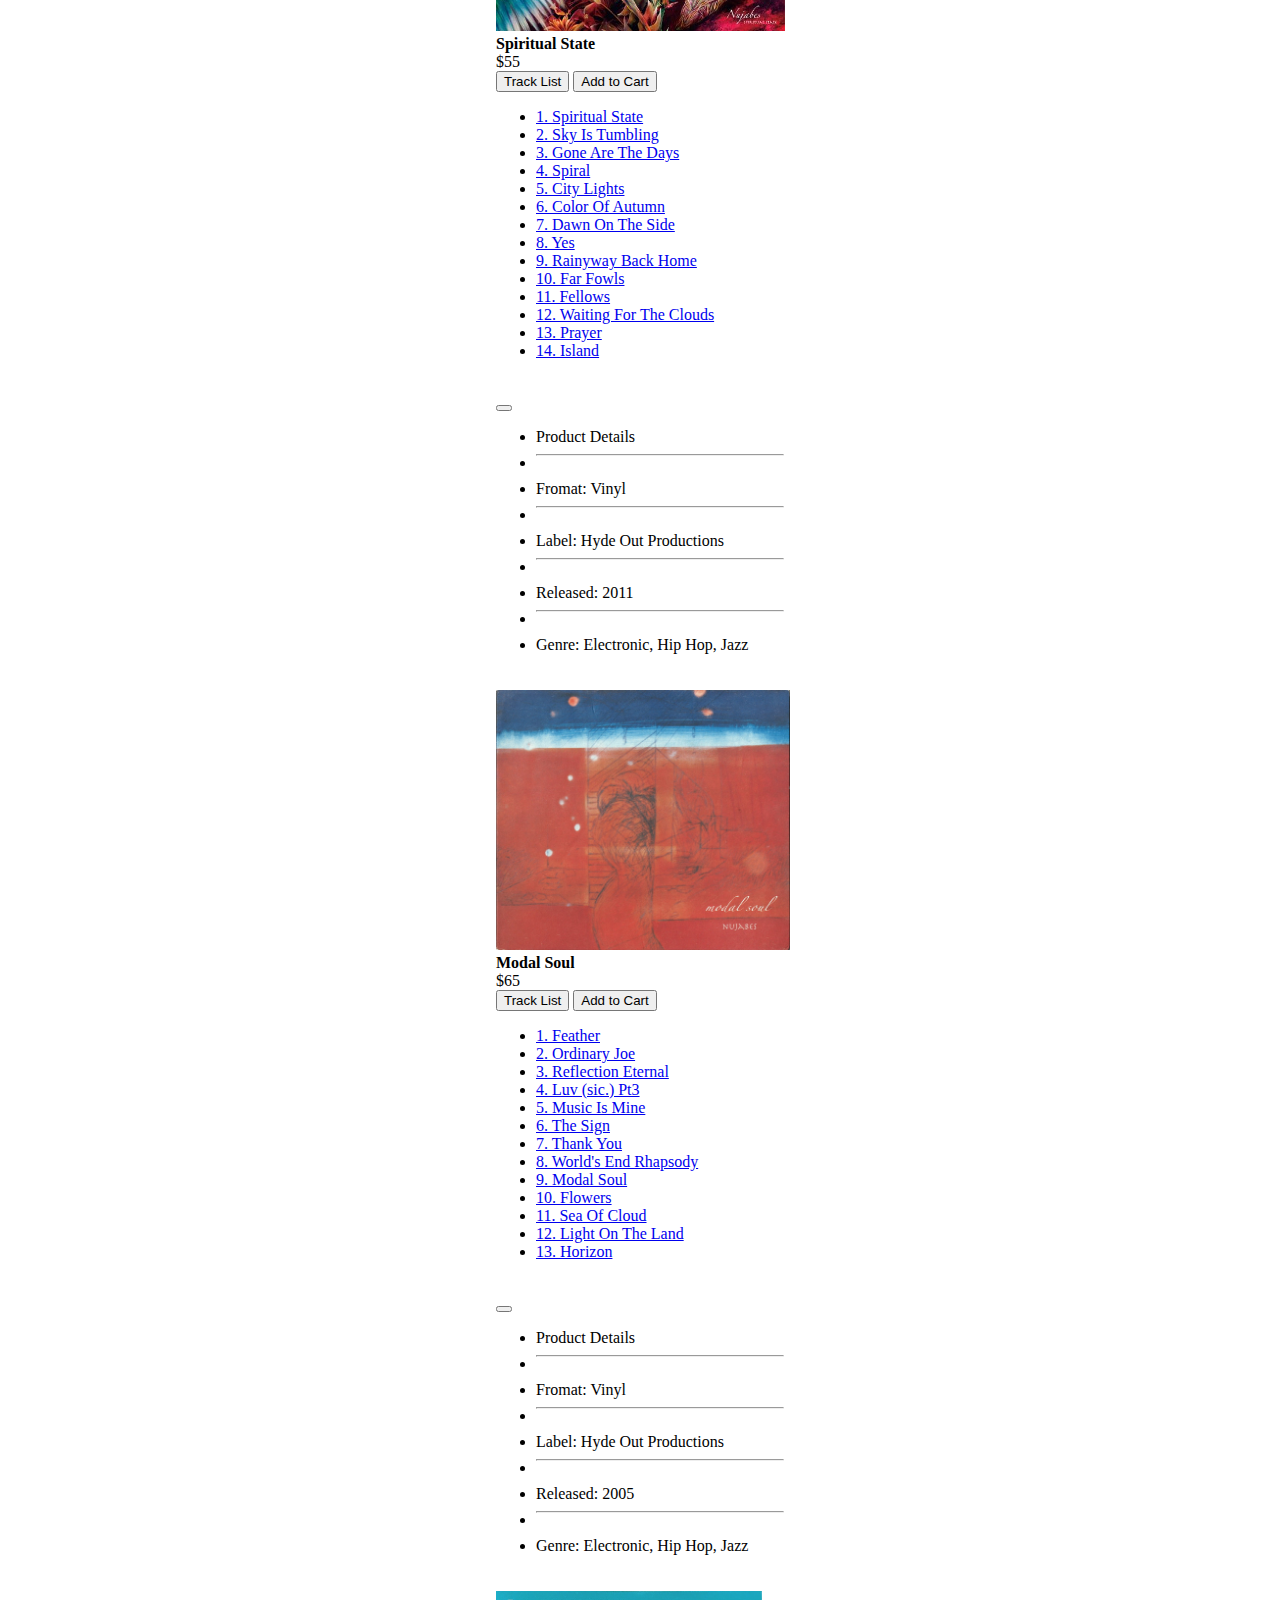
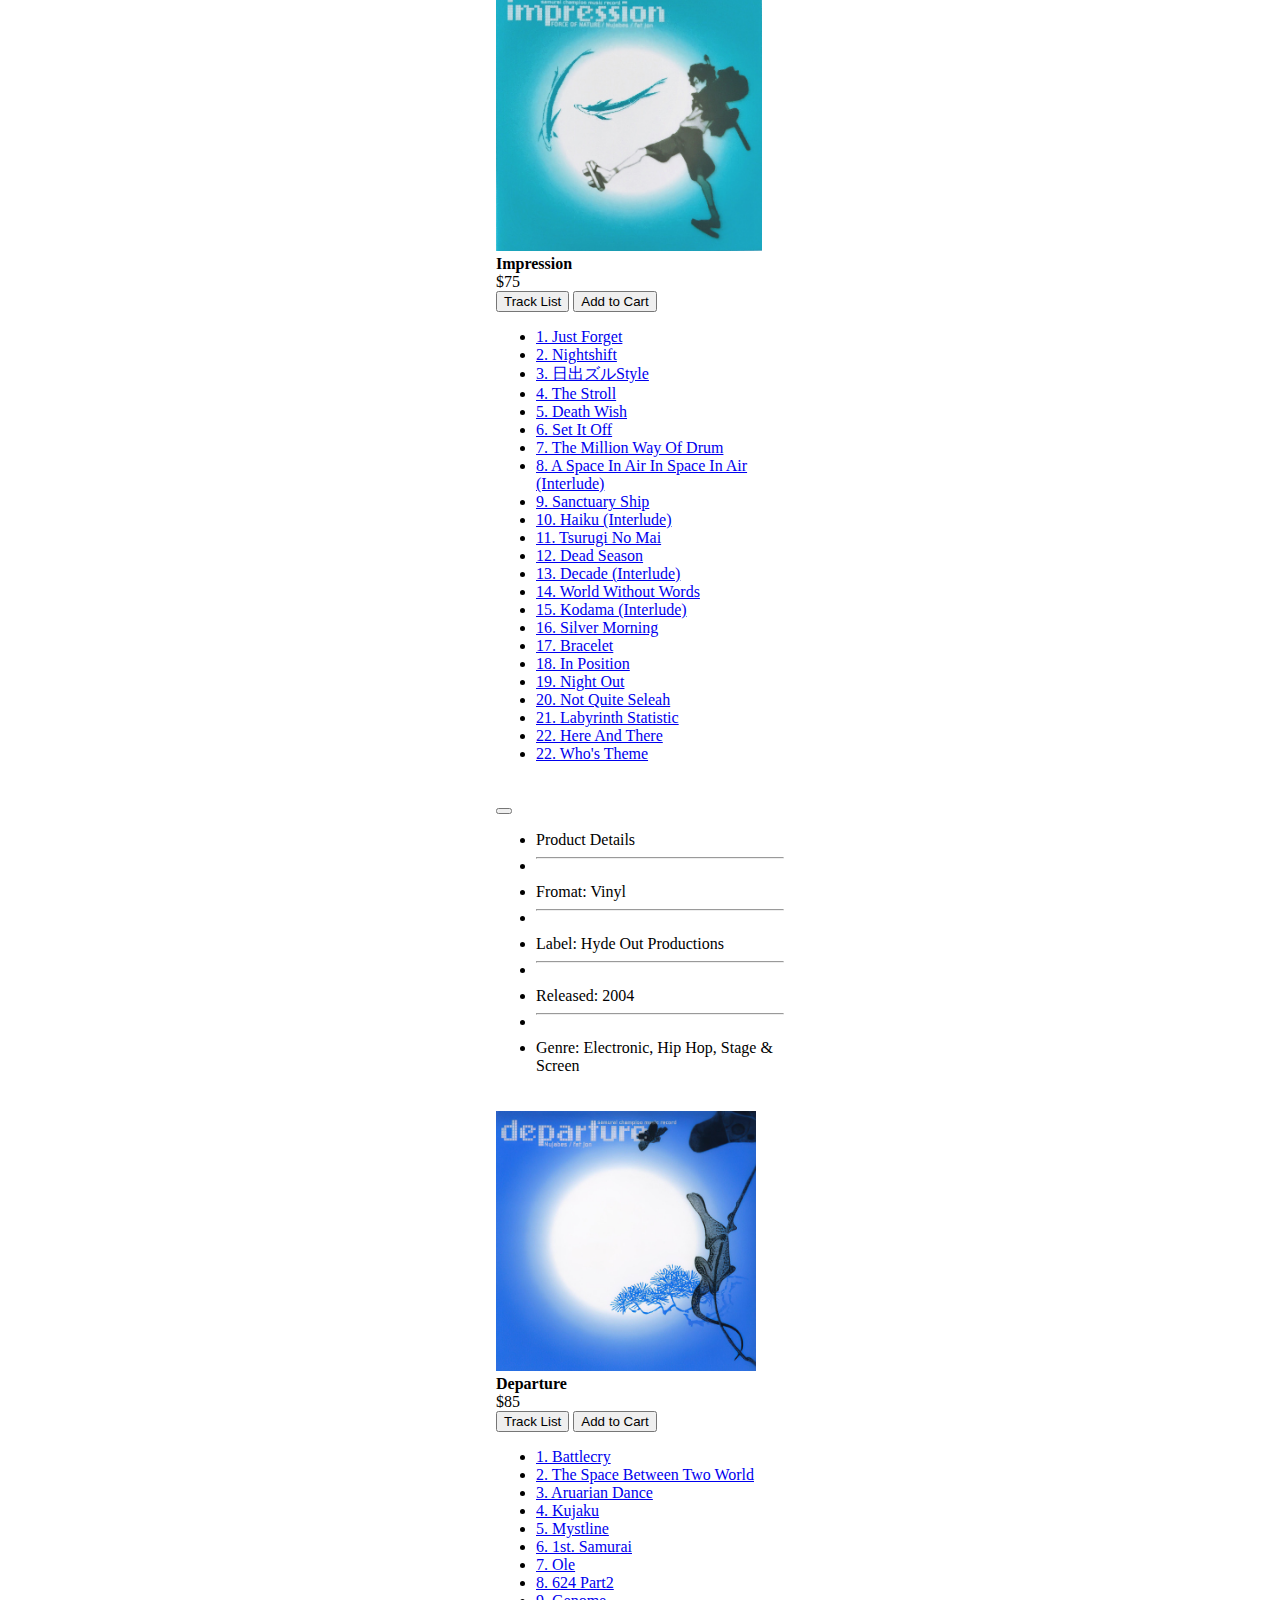
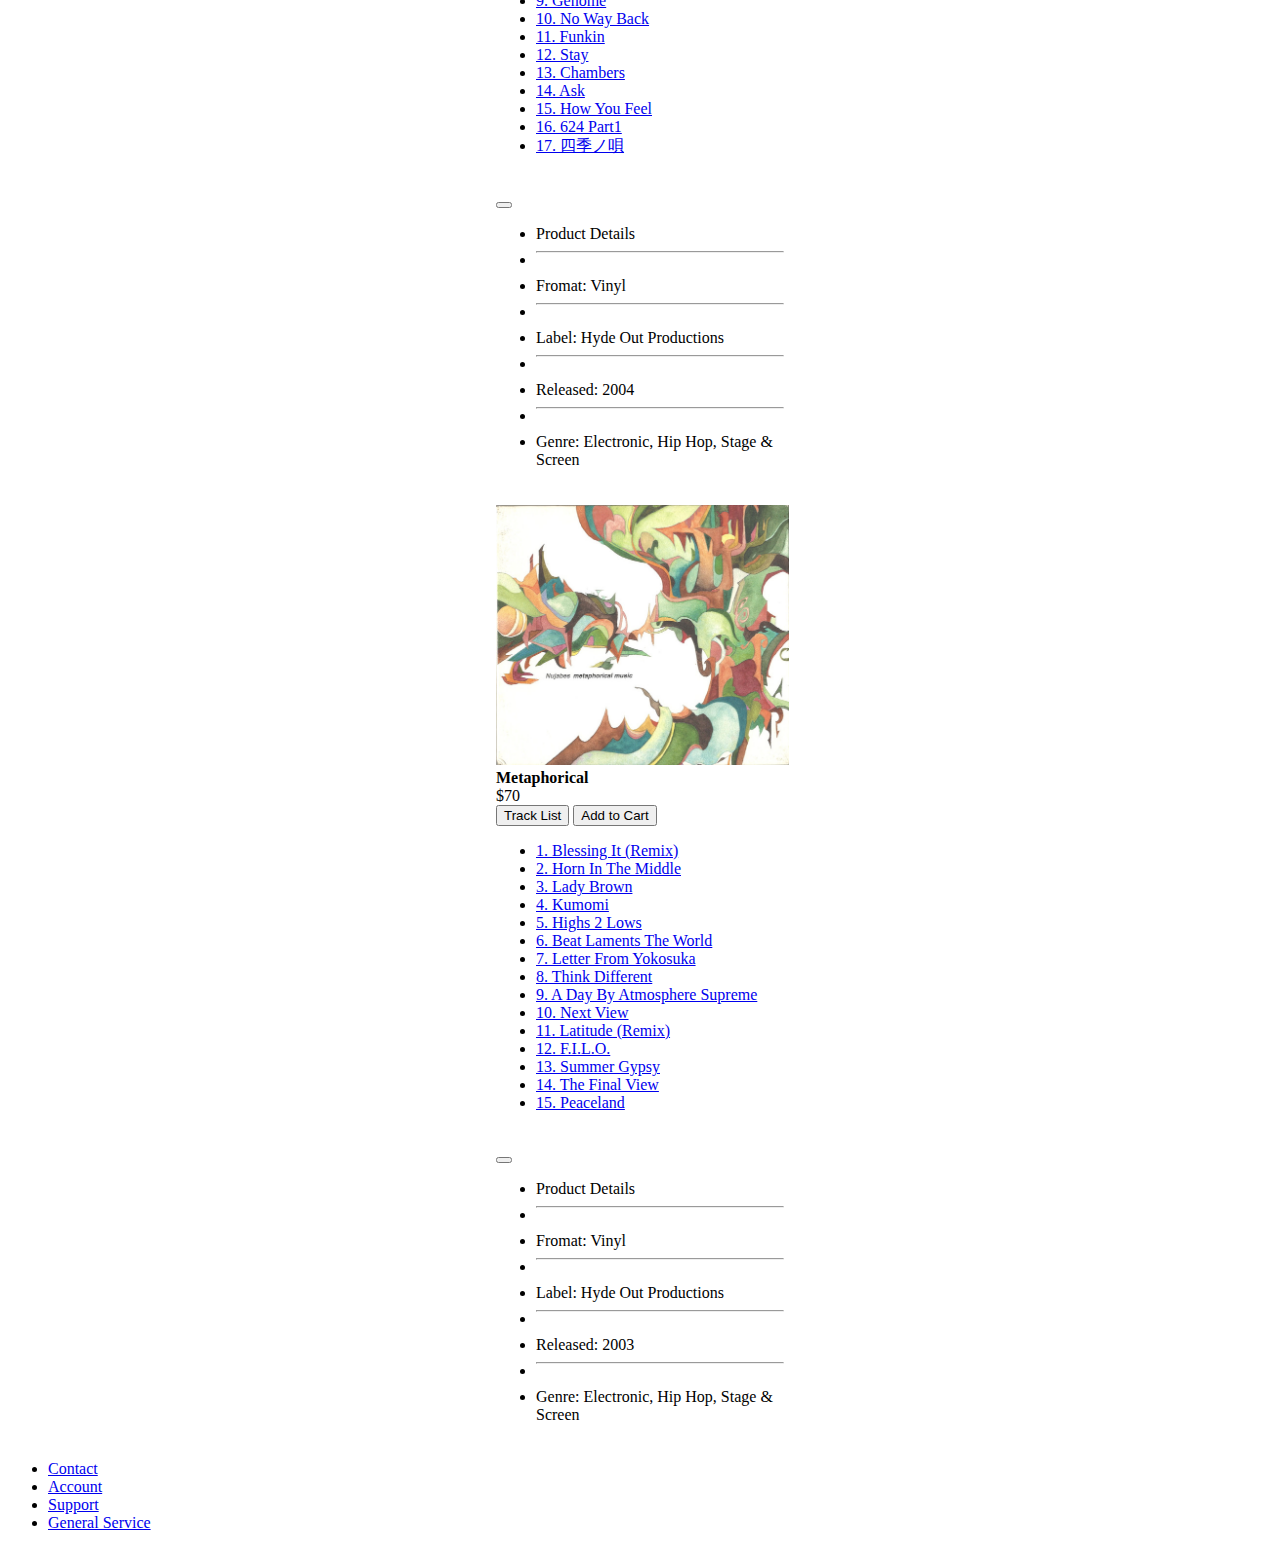
<file: products.html>
<!doctype html>
<html lang="en">

<head>
  <title>Products</title>

  <link rel = "icon" href = "images/icon.png" 
        type = "image/x-icon"> 

  <meta charset="utf-8">
  <meta name="viewport" content="width=device-width, initial-scale=1, shrink-to-fit=no">

  <!-- Bootstrap -->
  <link href="https://cdn.jsdelivr.net/npm/bootstrap@5.3.2/dist/css/bootstrap.min.css" 
    rel="stylesheet" integrity="sha384-T3c6CoIi6uLrA9TneNEoa7RxnatzjcDSCmG1MXxSR1GAsXEV/Dwwykc2MPK8M2HN" 
    crossorigin="anonymous">
  <!-- Bootstrap -->
  <link rel="stylesheet" href="CSS/style.css">

</head>

<body class="d-flex flex-column min vh-100">
  <header>
    <nav class="navbar navbar-expand-lg navbar-dark bg-dark">
          <div class="container">
            <a class="navbar-brand" href="index.html">NujabesVinyls</a>
            <button class="navbar-toggler d-lg-none" type="button" data-bs-toggle="collapse" data-bs-target="#collapsibleNavId" aria-controls="collapsibleNavId"
                aria-expanded="false" aria-label="Toggle navigation">
                <span class="navbar-toggler-icon"></span>
            </button>
            <div class="collapse navbar-collapse" id="collapsibleNavId">
                <ul class="navbar-nav me-auto mt-2 mt-lg-0">
                    <li class="nav-item">
                        <a class="nav-link active" href="index.html" aria-current="page">Home <span class="visually-hidden">(current)</span></a>
                    </li>
                    
                    <li class="nav-item">
                      <a class="nav-link active" href="products.html" aria-current="page">Products <span class="visually-hidden">(current)</span></a>
                  </li>
                  <li class="nav-item">
                    <a class="nav-link active" href="checkout.html" aria-current="page">Checkout <span class="visually-hidden">(current)</span></a>
                  </li>
                  <li class="nav-item dropdown">
                    <a class="nav-link dropdown-toggle" href="checkout.html" role="button" data-bs-toggle="dropdown" aria-expanded="false">Cart <span class="badge text-bg-secondary">3</span></a>
                    <ul class="dropdown-menu">
                      <li>
                        <strong>&nbsp;3 Items (Total: $210)</strong><br>
                        &nbsp;<input class="form-check-input" type="checkbox" value="" id="flexCheckDefault"> Metaphorical $70<br>
                        &nbsp;<input class="form-check-input" type="checkbox" value="" id="flexCheckDefault2"> Modal Soul $65<br>
                        &nbsp;<input class="form-check-input" type="checkbox" value="" id="flexCheckDefault3"> Impression $75
                      </li>
                      <li>
                        <hr class="dropdown-divider">
                      </li>
                      <li>
                        <a class="dropdown-item" href="products.html">Remove</a>
                      </li>
                    </ul>
                  </li>

                    <li class="nav-item">
                      <a class="nav-link active" href="registration.html" aria-current="page">Register <span class="visually-hidden">(current)</span></a>
                    </li>
                    <li class="nav-item">
                      <a class="nav-link active" href="login.html" aria-current="page">Login<span class="visually-hidden">(current)</span></a>
                    </li>
                </ul>
                
                <form class="d-flex my-2 my-lg-0">
                    <input class="form-control me-sm-2" type="text" placeholder="Search" name="search">
                    <button class="btn btn-dark my-2 my-sm-0" type="submit">Search</button>
                </form>
            </div>
      </div>
    </nav>
  </header>
  <!-- NAVIGATION -->
  <main class="flex flex-grow-1">
    <div class="registration-header">
      <p class="reg-style">Vinyl Albums</p>
    </div>

    <!-- ALBUMS -->
<section>
    <div class="container">
    <div class="row">
    <div class="col-lg-4 col-md-6 col-sm-6">

    <div class="card-album">
    <div class="card" style="width: 18rem;">
      <img src="images/from-earth.jpg" height="260px" class="card-img-top" alt="...">
      <div class="card" style="width: 18rem;">
        <div class="card-header">
          <Strong>From Earth To Heaven</Strong> <br>
          $50
        </div>
        <div class="dropdown">

          <button class="btn btn-dark dropdown-toggle" type="button" data-bs-toggle="dropdown" aria-expanded="false">
            Track List
          </button>
          <input class="btn btn-primary" type="button" value="Add to Cart">
          <ul class="dropdown-menu">
            <li><a class="dropdown-item" href="#">1. In Search Of You</a></li>
            <li><a class="dropdown-item" href="#">2. Island</a></li>
            <li><a class="dropdown-item" href="#">3. Love And Sorrow</a></li>
            <li><a class="dropdown-item" href="#">4. Another Reflection</a></li>
            <li><a class="dropdown-item" href="#">5. Bridge To Thee</a></li>
            <li><a class="dropdown-item" href="#">6. Steadfast</a></li>
            <li><a class="dropdown-item" href="#">7. Light On The Land</a></li>
            <li><a class="dropdown-item" href="#">8. Blue Mountain</a></li>
            <li><a class="dropdown-item" href="#">9. Beat Laments The World</a></li>
            <li><a class="dropdown-item" href="#">10. May We Enter</a></li>
            <li><a class="dropdown-item" href="#">11. Spiritual State</a></li>
            <li><a class="dropdown-item" href="#">12. Horizon</a></li>
            <li><a class="dropdown-item" href="#">13. We're Almost There</a></li>
            <li><a class="dropdown-item" href="#">14. Luv(sic) Part 3</a></li>
            <li><a class="dropdown-item" href="#">15. Here And Now Is Where We Will Be</a></li>
            <li><a class="dropdown-item" href="#">16. Modal Soul</a></li>
          </ul>
          <!-- PRODUCT DETAILS -->
          &nbsp;
          <div class="btn-group">
            <button type="button" class="btn btn-secondary dropdown-toggle" data-bs-toggle="dropdown" aria-expanded="false">
            </button>

            <ul class="dropdown-menu">
              <li>Product Details</li>
              <li><hr class="dropdown-divider"></li>
              <li>Fromat: Vinyl</li>
              <li><hr class="dropdown-divider"></li>
              <li>Label: Hyde Out Productions</li>
              <li><hr class="dropdown-divider"></li>
              <li>Released: 2016</li>
              <li><hr class="dropdown-divider"></li>
              <li>Genre: Electronic, Hip Hop, Jazz</li>
             
            </ul>
          </div>
        </div>
      </div>
    </div>
    </div>
    </div>
    
    <div class="col-lg-4 col-md-6 col-sm-6">
    <div class="card-album">
    <div class="card" style="width: 18rem;">
      <img src="images/spiritual-state.jpg" height="260px" class="card-img-top" alt="...">
      <div class="card" style="width: 18rem;">
        <div class="card-header">
        <strong>Spiritual State</strong><br>
         $55
        </div>
        <div class="dropdown">
          <button class="btn btn-dark dropdown-toggle" type="button" data-bs-toggle="dropdown" aria-expanded="false">
            Track List
          </button>
          <input class="btn btn-primary" type="button" value="Add to Cart">
          <ul class="dropdown-menu">
            <li><a class="dropdown-item" href="#">1. Spiritual State</a></li>
            <li><a class="dropdown-item" href="#">2. Sky Is Tumbling</a></li>
            <li><a class="dropdown-item" href="#">3. Gone Are The Days</a></li>
            <li><a class="dropdown-item" href="#">4. Spiral</a></li>
            <li><a class="dropdown-item" href="#">5. City Lights</a></li>
            <li><a class="dropdown-item" href="#">6. Color Of Autumn</a></li>
            <li><a class="dropdown-item" href="#">7. Dawn On The Side</a></li>
            <li><a class="dropdown-item" href="#">8. Yes</a></li>
            <li><a class="dropdown-item" href="#">9. Rainyway Back Home</a></li>
            <li><a class="dropdown-item" href="#">10. Far Fowls</a></li>
            <li><a class="dropdown-item" href="#">11. Fellows</a></li>
            <li><a class="dropdown-item" href="#">12. Waiting For The Clouds</a></li>
            <li><a class="dropdown-item" href="#">13. Prayer</a></li>
            <li><a class="dropdown-item" href="#">14. Island</a></li>
          </ul>
          <!-- PRODUCT DETAILS -->
          &nbsp;
          <div class="btn-group">
            <button type="button" class="btn btn-secondary dropdown-toggle" data-bs-toggle="dropdown" aria-expanded="false">
            </button>
            <ul class="dropdown-menu">
              <li>Product Details</li>
              <li><hr class="dropdown-divider"></li>
              <li>Fromat: Vinyl</li>
              <li><hr class="dropdown-divider"></li>
              <li>Label: Hyde Out Productions</li>
              <li><hr class="dropdown-divider"></li>
              <li>Released: 2011</li>
              <li><hr class="dropdown-divider"></li>
              <li>Genre: Electronic, Hip Hop, Jazz</li>
             
            </ul>
          </div>
        </div>
      </div>
    </div>
    </div>
    </div>
    
    <div class="col-lg-4 col-md-6 col-sm-6">
    <div class="card-album">
    <div class="card" style="width: 18rem;">
      <img src="images/modal-soul.jpg" height="260px" class="card-img-top" alt="...">
      <div class="card" style="width: 18rem;">
        <div class="card-header">
          <strong>Modal Soul</strong><br>
          $65
        </div>
        <div class="dropdown">
          <button class="btn btn-dark dropdown-toggle" type="button" data-bs-toggle="dropdown" aria-expanded="false">
            Track List
          </button>
          <input class="btn btn-primary" type="button" value="Add to Cart">
          <ul class="dropdown-menu">
            <li><a class="dropdown-item" href="#">1. Feather</a></li>
            <li><a class="dropdown-item" href="#">2. Ordinary Joe</a></li>
            <li><a class="dropdown-item" href="#">3. Reflection Eternal</a></li>
            <li><a class="dropdown-item" href="#">4. Luv (sic.) Pt3</a></li>
            <li><a class="dropdown-item" href="#">5. Music Is Mine</a></li>
            <li><a class="dropdown-item" href="#">6. The Sign</a></li>
            <li><a class="dropdown-item" href="#">7. Thank You</a></li>
            <li><a class="dropdown-item" href="#">8. World's End Rhapsody</a></li>
            <li><a class="dropdown-item" href="#">9. Modal Soul</a></li>
            <li><a class="dropdown-item" href="#">10. Flowers</a></li>
            <li><a class="dropdown-item" href="#">11. Sea Of Cloud</a></li>
            <li><a class="dropdown-item" href="#">12. Light On The Land</a></li>
            <li><a class="dropdown-item" href="#">13. Horizon</a></li>
          </ul>
          <!-- PRODUCT DETAILS -->
          &nbsp;
          <div class="btn-group">
            <button type="button" class="btn btn-secondary dropdown-toggle" data-bs-toggle="dropdown" aria-expanded="false">
            </button>
            <ul class="dropdown-menu">
              <li>Product Details</li>
              <li><hr class="dropdown-divider"></li>
              <li>Fromat: Vinyl</li>
              <li><hr class="dropdown-divider"></li>
              <li>Label: Hyde Out Productions</li>
              <li><hr class="dropdown-divider"></li>
              <li>Released: 2005</li>
              <li><hr class="dropdown-divider"></li>
              <li>Genre: Electronic, Hip Hop, Jazz</li>
             
            </ul>
          </div>
        </div>
      </div>
    </div>
    </div>
    </div>

    <div class="col-lg-4 col-md-6 col-sm-6">
    <div class="card-album">
    <div class="card" style="width: 18rem;">
      <img src="images/impression.jpg" height="260px" class="card-img-top" alt="...">
      <div class="card" style="width: 18rem;">
        <div class="card-header">
          <strong>Impression </strong><br>
          $75
        </div>
        <div class="dropdown">
          <button class="btn btn-dark dropdown-toggle" type="button" data-bs-toggle="dropdown" aria-expanded="false">
            Track List
          </button>
          <input class="btn btn-primary" type="button" value="Add to Cart">
          <ul class="dropdown-menu">
            <li><a class="dropdown-item" href="#">1. Just Forget</a></li>
            <li><a class="dropdown-item" href="#">2. Nightshift</a></li>
            <li><a class="dropdown-item" href="#">3. 日出ズルStyle</a></li>
            <li><a class="dropdown-item" href="#">4. The Stroll</a></li>
            <li><a class="dropdown-item" href="#">5. Death Wish</a></li>
            <li><a class="dropdown-item" href="#">6. Set It Off</a></li>
            <li><a class="dropdown-item" href="#">7. The Million Way Of Drum</a></li>
            <li><a class="dropdown-item" href="#">8. A Space In Air In Space In Air (Interlude)</a></li>
            <li><a class="dropdown-item" href="#">9. Sanctuary Ship</a></li>
            <li><a class="dropdown-item" href="#">10. Haiku (Interlude)</a></li>
            <li><a class="dropdown-item" href="#">11. Tsurugi No Mai</a></li>
            <li><a class="dropdown-item" href="#">12. Dead Season</a></li>
            <li><a class="dropdown-item" href="#">13. Decade (Interlude)</a></li>
            <li><a class="dropdown-item" href="#">14. World Without Words</a></li>
            <li><a class="dropdown-item" href="#">15. Kodama (Interlude)</a></li>
            <li><a class="dropdown-item" href="#">16. Silver Morning</a></li>
            <li><a class="dropdown-item" href="#">17. Bracelet</a></li>
            <li><a class="dropdown-item" href="#">18. In Position</a></li>
            <li><a class="dropdown-item" href="#">19. Night Out</a></li>
            <li><a class="dropdown-item" href="#">20. Not Quite Seleah</a></li>
            <li><a class="dropdown-item" href="#">21. Labyrinth Statistic</a></li>
            <li><a class="dropdown-item" href="#">22. Here And There</a></li>
            <li><a class="dropdown-item" href="#">22. Who's Theme</a></li>
          </ul>
          <!-- PRODUCT DETAILS -->
          &nbsp;
          <div class="btn-group">
            <button type="button" class="btn btn-secondary dropdown-toggle" data-bs-toggle="dropdown" aria-expanded="false">
            </button>
            <ul class="dropdown-menu">
              <li>Product Details</li>
              <li><hr class="dropdown-divider"></li>
              <li>Fromat: Vinyl</li>
              <li><hr class="dropdown-divider"></li>
              <li>Label: Hyde Out Productions</li>
              <li><hr class="dropdown-divider"></li>
              <li>Released: 2004</li>
              <li><hr class="dropdown-divider"></li>
              <li>Genre: Electronic, Hip Hop, Stage & Screen</li>
             
            </ul>
          </div>
        </div>
      </div>
    </div>
    </div>
    </div>

    <div class="col-lg-4 col-md-6 col-sm-6">
    <div class="card-album">
    <div class="card" style="width: 18rem;">
      <img src="images/departure.jpg" height="260px" class="card-img-top" alt="...">
      <div class="card" style="width: 18rem;">
        <div class="card-header">
          <strong>Departure</strong><br>
          $85
        </div>
        <div class="dropdown">
          <button class="btn btn-dark dropdown-toggle" type="button" data-bs-toggle="dropdown" aria-expanded="false">
            Track List
          </button>
          <input class="btn btn-primary" type="button" value="Add to Cart">
          <ul class="dropdown-menu">
            <li><a class="dropdown-item" href="#">1. Battlecry</a></li>
            <li><a class="dropdown-item" href="#">2. The Space Between Two World</a></li>
            <li><a class="dropdown-item" href="#">3. Aruarian Dance</a></li>
            <li><a class="dropdown-item" href="#">4. Kujaku</a></li>
            <li><a class="dropdown-item" href="#">5. Mystline</a></li>
            <li><a class="dropdown-item" href="#">6. 1st. Samurai</a></li>
            <li><a class="dropdown-item" href="#">7. Ole</a></li>
            <li><a class="dropdown-item" href="#">8. 624 Part2</a></li>
            <li><a class="dropdown-item" href="#">9. Genome</a></li>
            <li><a class="dropdown-item" href="#">10. No Way Back</a></li>
            <li><a class="dropdown-item" href="#">11. Funkin</a></li>
            <li><a class="dropdown-item" href="#">12. Stay</a></li>
            <li><a class="dropdown-item" href="#">13. Chambers</a></li>
            <li><a class="dropdown-item" href="#">14. Ask</a></li>
            <li><a class="dropdown-item" href="#">15. How You Feel</a></li>
            <li><a class="dropdown-item" href="#">16. 624 Part1</a></li>
            <li><a class="dropdown-item" href="#">17. 四季ノ唄</a></li>
          </ul>
          <!-- PRODUCT DETAILS -->
          &nbsp;
          <div class="btn-group">
            <button type="button" class="btn btn-secondary dropdown-toggle" data-bs-toggle="dropdown" aria-expanded="false">
            </button>
            <ul class="dropdown-menu">
              <li>Product Details</li>
              <li><hr class="dropdown-divider"></li>
              <li>Fromat: Vinyl</li>
              <li><hr class="dropdown-divider"></li>
              <li>Label: Hyde Out Productions</li>
              <li><hr class="dropdown-divider"></li>
              <li>Released: 2004</li>
              <li><hr class="dropdown-divider"></li>
              <li>Genre: Electronic, Hip Hop, Stage & Screen</li>
            </ul>
          </div>
        </div>
      </div>
    </div>
    </div>
    </div>

    <div class="col-lg-4 col-md-6 col-sm-6">
    <div class="card-album">
    <div class="card" style="width: 18rem;">
      <img src="images/metaphorical.jpg" height="260px" class="card-img-top" alt="...">
      <div class="card" style="width: 18rem;">
        <div class="card-header">
          <strong>Metaphorical</strong><br>
          $70
        </div>
        <div class="dropdown-product">
          <button class="btn btn-dark dropdown-toggle" type="button" data-bs-toggle="dropdown" aria-expanded="false">
            Track List
          </button>
          <input class="btn btn-primary" type="button" value="Add to Cart">
          <ul class="dropdown-menu">
            <li><a class="dropdown-item" href="#">1. Blessing It (Remix)</a></li>
            <li><a class="dropdown-item" href="#">2. Horn In The Middle</a></li>
            <li><a class="dropdown-item" href="#">3. Lady Brown</a></li>
            <li><a class="dropdown-item" href="#">4. Kumomi</a></li>
            <li><a class="dropdown-item" href="#">5. Highs 2 Lows</a></li>
            <li><a class="dropdown-item" href="#">6. Beat Laments The World</a></li>
            <li><a class="dropdown-item" href="#">7. Letter From Yokosuka</a></li>
            <li><a class="dropdown-item" href="#">8. Think Different</a></li>
            <li><a class="dropdown-item" href="#">9. A Day By Atmosphere Supreme</a></li>
            <li><a class="dropdown-item" href="#">10. Next View</a></li>
            <li><a class="dropdown-item" href="#">11. Latitude (Remix)</a></li>
            <li><a class="dropdown-item" href="#">12. F.I.L.O.</a></li>
            <li><a class="dropdown-item" href="#">13. Summer Gypsy</a></li>
            <li><a class="dropdown-item" href="#">14. The Final View</a></li>
            <li><a class="dropdown-item" href="#">15. Peaceland</a></li>
          </ul>
          <!-- PRODUCT DETAILS -->
          &nbsp;
          <div class="btn-group">
            <button type="button" class="btn btn-secondary dropdown-toggle" data-bs-toggle="dropdown" aria-expanded="false">
            </button>
            <ul class="dropdown-menu">
              <li>Product Details</li>
              <li><hr class="dropdown-divider"></li>
              <li>Fromat: Vinyl</li>
              <li><hr class="dropdown-divider"></li>
              <li>Label: Hyde Out Productions</li>
              <li><hr class="dropdown-divider"></li>
              <li>Released: 2003</li>
              <li><hr class="dropdown-divider"></li>
              <li>Genre: Electronic, Hip Hop, Stage & Screen</li>
            </ul>
          </div>
        </div>
      </div>
    </div>
  </div>
  </div>
  </div>
  </div>
</section>
  </main>

  <footer class="bg-dark text-white py-1">
    <!--    <div class="contact-list-container">-->
      <div class="container">
        <ul class="nav justify-content-center">
            <li class="nav-item">
                <a class="nav-link text-white" href="#Contact">Contact</a>
            </li>
            <li class="nav-item">
                <a class="nav-link text-white" href="#Account">Account</a>
            </li>
            <li class="nav-item">
                <a class="nav-link text-white" href="mailto:jesp9040@gmail.com">Support</a>
            </li>
            <li class="nav-item">
                <a class="nav-link text-white" href="#Service">General Service</a>
            </li>
        </ul>
      </div>
    </footer>

  <script src="https://cdn.jsdelivr.net/npm/bootstrap@5.3.2/dist/js/bootstrap.bundle.min.js" 
  integrity="sha384-C6RzsynM9kWDrMNeT87bh95OGNyZPhcTNXj1NW7RuBCsyN/o0jlpcV8Qyq46cDfL" 
  crossorigin="anonymous"></script>

</body>

</html>
</file>
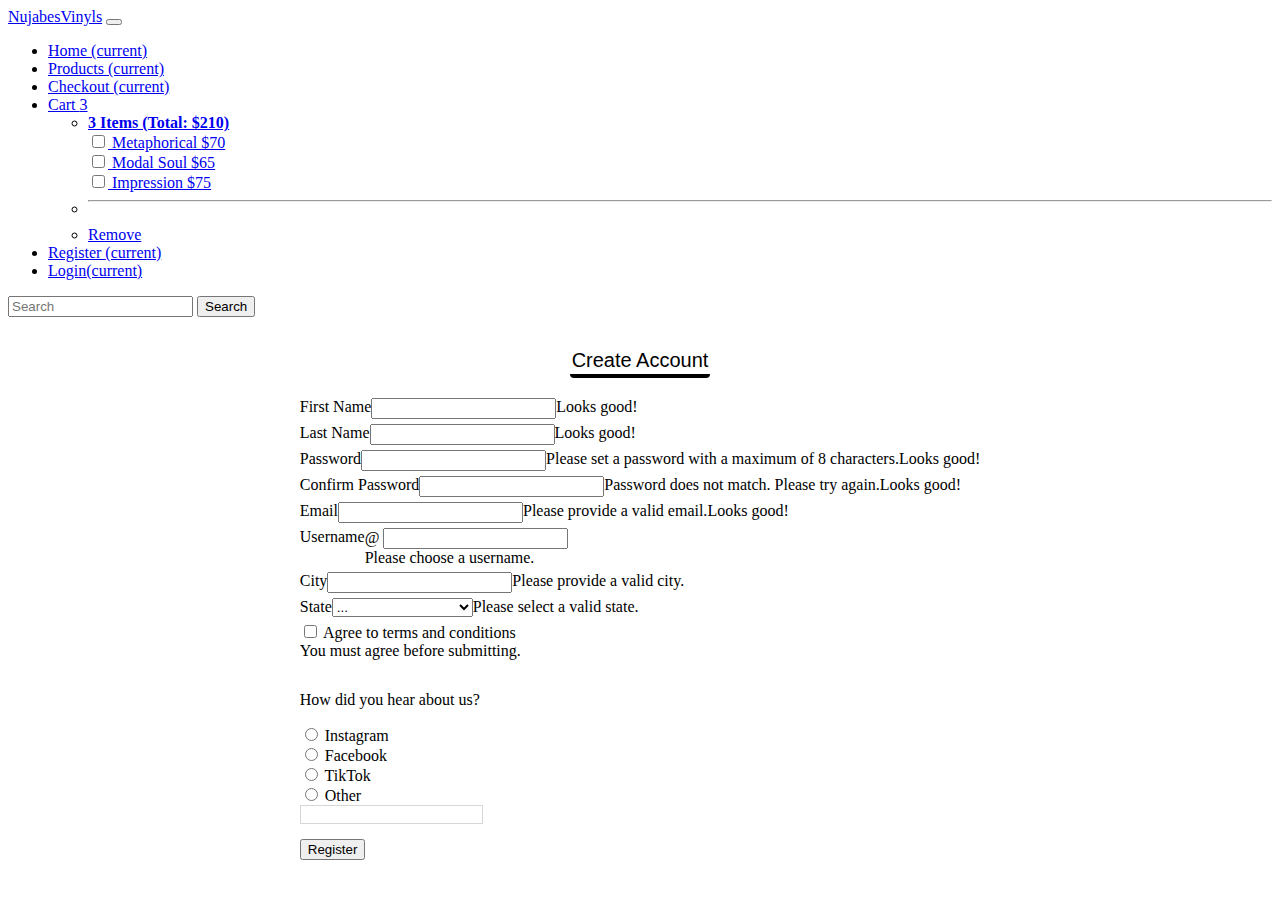
<file: registration.html>
<!doctype html>
<html lang="en">

<head>
  <title>Registration</title>
  <!-- Required meta tags -->
  <meta charset="utf-8">
  <meta name="viewport" content="width=device-width, initial-scale=1">

  <!-- Bootstrap CSS v5.3.1 -->
  <link href="https://cdn.jsdelivr.net/npm/bootstrap@5.3.2/dist/css/bootstrap.min.css" 
  rel="stylesheet" integrity="sha384-T3c6CoIi6uLrA9TneNEoa7RxnatzjcDSCmG1MXxSR1GAsXEV/Dwwykc2MPK8M2HN" 
  crossorigin="anonymous">

  <link rel="stylesheet" href="style.css">
</head>

<body>
  <header>
    <nav class="navbar navbar-expand-lg navbar-dark bg-dark">
          <div class="container">
            <a class="navbar-brand" href="index.html">NujabesVinyls</a>
            <button class="navbar-toggler d-lg-none" type="button" data-bs-toggle="collapse" data-bs-target="#collapsibleNavId" aria-controls="collapsibleNavId"
                aria-expanded="false" aria-label="Toggle navigation">
                <span class="navbar-toggler-icon"></span>
            </button>
            <div class="collapse navbar-collapse" id="collapsibleNavId">
                <ul class="navbar-nav me-auto mt-2 mt-lg-0">
                    <li class="nav-item">
                        <a class="nav-link active" href="index.html" aria-current="page">Home <span class="visually-hidden">(current)</span></a>
                    </li>
                    
                    <li class="nav-item">
                      <a class="nav-link active" href="products.html" aria-current="page">Products <span class="visually-hidden">(current)</span></a>
                  </li>
                  <li class="nav-item">
                    <a class="nav-link active" href="checkout.html" aria-current="page">Checkout <span class="visually-hidden">(current)</span></a>
                  </li>
                  <li class="nav-item dropdown">
                    <a class="nav-link dropdown-toggle" href="checkout.html" role="button" data-bs-toggle="dropdown" aria-expanded="false">
                      Cart <span class="badge text-bg-secondary">3</span>
                  </a>
                    <ul class="dropdown-menu">
                      <li><a class="dropdown-item" href="#items"><strong>3 Items (Total: $210)</strong><br>
                        <input class="form-check-input" type="checkbox" value="" id="flexCheckDefault">
                          <label class="form-check-label" for="flexCheckDefault">
                          </label>Metaphorical $70
                          <br>
                          <input class="form-check-input" type="checkbox" value="" id="flexCheckDefault2">
                          <label class="form-check-label" for="flexCheckDefault">
                          </label>Modal Soul $65<br>
                          <input class="form-check-input" type="checkbox" value="" id="flexCheckDefault3">
                          <label class="form-check-label" for="flexCheckDefault">
                          </label>Impression $75</a></li>
                      <li><hr class="dropdown-divider"></li>
                      <li><a class="dropdown-item" href="registration.html">Remove</a></li>
                    </ul>
                  </li>

                    <li class="nav-item">
                      <a class="nav-link active" href="registration.html" aria-current="page">Register <span class="visually-hidden">(current)</span></a>
                    </li>
                    <li class="nav-item">
                      <a class="nav-link active" href="login.html" aria-current="page">Login<span class="visually-hidden">(current)</span></a>
                    </li>
                </ul>
                
                <form class="d-flex my-2 my-lg-0">
                    <input class="form-control me-sm-2" type="text" placeholder="Search" name="search">
                    <button class="btn btn-dark my-2 my-sm-0" type="submit">Search</button>
                </form>
            </div>
      </div>
    </nav>
  </header>
  <!-- NAVIGATION -->

  <!--Registration Confirmation <form action="thankyou.html" method="get"> -->

  <main>
    <div class="registration-header">
      <p class="reg-style">Create Account</p>

    </div>
    <form class="row-registration g-3 needs-validation" novalidate>
      <div class="col-md-4-registration">
        <label for="validationCustom01" class="form-label">First Name</label>
        <input type="text" class="form-control" id="validationCustom01" value="" required>
        <div class="valid-feedback">
          Looks good!
        </div>
      </div>
      <div class="col-md-4-registration">
        <label for="validationCustom02" class="form-label">Last Name</label>
        <input type="text" class="form-control" id="validationCustom02" value="" required>
        <div class="valid-feedback">
          Looks good!
        </div>
      </div>
      <div class="col-md-4-registration">
        <label for="validationCustom03" class="form-label">Password</label>
        <input type="password" class="form-control" name="" id="validationCustom03" placeholder="" required minlength="4" maxlength="8">
        <div class="invalid-feedback">
          Please set a password with a maximum of 8 characters.
        </div>
        <div class="valid-feedback">
          Looks good!
        </div>
      </div>
      <div class="col-md-4-registration">
        <label for="validationCustom04" class="form-label">Confirm Password</label>
        <input type="password" class="form-control" name="" id="validationCustom04" placeholder="" required minlength="4" maxlength="8">
        <div class="invalid-feedback">
          Password does not match. Please try again.
        </div>
        <div class="valid-feedback">
          Looks good!
        </div>
      </div>
      <div class="col-md-4-registration">
        <label for="validationCustom05" class="form-label">Email</label>
        <input type="email" class="form-control" name="" id="validationCustom05" placeholder="" required>
        <div class="invalid-feedback">
          Please provide a valid email.
        </div>
        <div class="valid-feedback">
          Looks good!
        </div>
      </div>
      <div class="col-md-4-registration">
        <label for="validationCustomUsername" class="form-label">Username</label>
        <div class="input-group has-validation">
          <span class="input-group-text" id="inputGroupPrepend">@</span>
          <input type="text" class="form-control" id="validationCustomUsername" aria-describedby="inputGroupPrepend" required>
          <div class="invalid-feedback">
            Please choose a username.
          </div>
        </div>
      </div>
      <div class="col-md-4-registration">
        <label for="validationCustom06" class="form-label">City</label>
        <input type="text" class="form-control" id="validationCustom06" required>
        <div class="invalid-feedback">
          Please provide a valid city.
        </div>
      </div>
      <div class="col-md-4-registration">
        <label for="validationCustom07" class="form-label">State</label>
        <select class="form-select" id="validationCustom07" required>
          <option selected disabled value="">...</option>
          <option value="AL">Alabama</option>
	<option value="AK">Alaska</option>
	<option value="AZ">Arizona</option>
	<option value="AR">Arkansas</option>
	<option value="CA">California</option>
	<option value="CO">Colorado</option>
	<option value="CT">Connecticut</option>
	<option value="DE">Delaware</option>
	<option value="DC">District Of Columbia</option>
	<option value="FL">Florida</option>
	<option value="GA">Georgia</option>
	<option value="HI">Hawaii</option>
	<option value="ID">Idaho</option>
	<option value="IL">Illinois</option>
	<option value="IN">Indiana</option>
	<option value="IA">Iowa</option>
	<option value="KS">Kansas</option>
	<option value="KY">Kentucky</option>
	<option value="LA">Louisiana</option>
	<option value="ME">Maine</option>
	<option value="MD">Maryland</option>
	<option value="MA">Massachusetts</option>
	<option value="MI">Michigan</option>
	<option value="MN">Minnesota</option>
	<option value="MS">Mississippi</option>
	<option value="MO">Missouri</option>
	<option value="MT">Montana</option>
	<option value="NE">Nebraska</option>
	<option value="NV">Nevada</option>
	<option value="NH">New Hampshire</option>
	<option value="NJ">New Jersey</option>
	<option value="NM">New Mexico</option>
	<option value="NY">New York</option>
	<option value="NC">North Carolina</option>
	<option value="ND">North Dakota</option>
	<option value="OH">Ohio</option>
	<option value="OK">Oklahoma</option>
	<option value="OR">Oregon</option>
	<option value="PA">Pennsylvania</option>
	<option value="RI">Rhode Island</option>
	<option value="SC">South Carolina</option>
	<option value="SD">South Dakota</option>
	<option value="TN">Tennessee</option>
	<option value="TX">Texas</option>
	<option value="UT">Utah</option>
	<option value="VT">Vermont</option>
	<option value="VA">Virginia</option>
	<option value="WA">Washington</option>
	<option value="WV">West Virginia</option>
	<option value="WI">Wisconsin</option>
	<option value="WY">Wyoming</option>
        </select>
        <div class="invalid-feedback">
          Please select a valid state.
        </div>
      </div>
      <div class="col-md-4-registration">
        <div class="form-check">
          <input class="form-check-input" type="checkbox" value="" id="invalidCheck" required>
          <label class="form-check-label" for="invalidCheck">
            Agree to terms and conditions
          </label>
          <div class="invalid-feedback">
            You must agree before submitting.
          </div>
        </div>
      </div>
      
      <div class="reg-checkbox">
        <p>How did you hear about us?</p>
          <div class="form-check">
            <input class="form-check-input" type="radio" name="flexRadioDefault" id="flexRadioDefault1">
    
              Instagram
            </label>
          </div>
          <div class="form-check">
            <input class="form-check-input" type="radio" name="flexRadioDefault" id="flexRadioDefault2">
    
              Facebook
            </label>
          </div>
          <div class="form-check">
            <input class="form-check-input" type="radio" name="flexRadioDefault" id="flexRadioDefault3">
    
              TikTok
            </label>
          </div>
          <div class="input-group">
            <div class="form-check">
              <input class="form-check-input" type="radio" name="flexRadioDefault" value="" aria-label="Radio button for following text input">
              Other&nbsp;&nbsp;&nbsp;
            </div>
            <input type="text" class="check-text" name="flexRadioDefault" aria-label="Text input with radio button">
          </div>
          </div>   
        </div>
        <div class="col-md-4-button">
          <button class="btn btn-primary" type="submit">Register</button>
        </div>
    </form>
  </main>
<!-- ACCOUNT BENEFITS -->

    <!-- place footer here -->


  <script src="https://cdn.jsdelivr.net/npm/bootstrap@5.3.2/dist/js/bootstrap.bundle.min.js" 
  integrity="sha384-C6RzsynM9kWDrMNeT87bh95OGNyZPhcTNXj1NW7RuBCsyN/o0jlpcV8Qyq46cDfL" 
  crossorigin="anonymous"></script>
<script>// Example starter JavaScript for disabling form submissions if there are invalid fields
  (() => {
    'use strict'
  
    // Fetch all the forms we want to apply custom Bootstrap validation styles to
    const forms = document.querySelectorAll('.needs-validation')
  
    // Loop over them and prevent submission
    Array.from(forms).forEach(form => {
      form.addEventListener('submit', event => {
        if (!form.checkValidity()) {
          event.preventDefault()
          event.stopPropagation()
        }
  
        form.classList.add('was-validated')
      }, false)
    })
  })()</script>
</body>

</html>
</file>
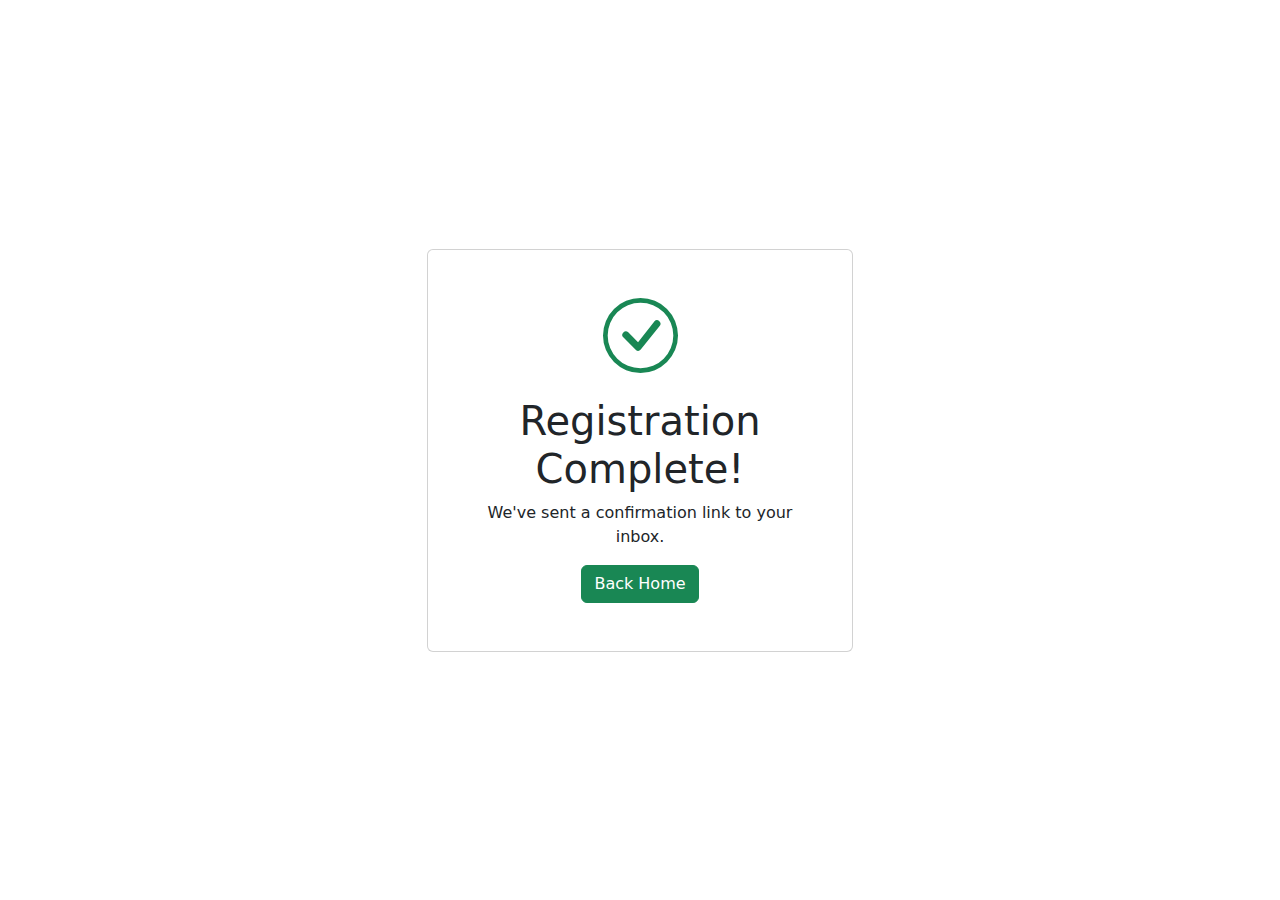
<file: thankyou.html>
<!DOCTYPE html>
<html lang="en">

    <head>
        <meta charset="UTF-8">
        <meta http-equiv="X-UA-Compatible" content="IE=edge">
        <meta name="viewport" content="width=device-width, initial-scale=1.0">
        <title>Account Complete</title>
        <link rel = "icon" href = "images/icon.png" 
        type = "image/x-icon"> 
        <link href="https://cdn.jsdelivr.net/npm/bootstrap@5.2.0/dist/css/bootstrap.min.css" rel="stylesheet">
    </head>

    <body>
        <div class="vh-100 d-flex justify-content-center align-items-center">
            <div class="card col-md-4 bg-white shadow-md p-5">
                <div class="mb-4 text-center">
                    <svg xmlns="http://www.w3.org/2000/svg" class="text-success" width="75" height="75"
                        fill="currentColor" class="bi bi-check-circle" viewBox="0 0 16 16">
                        <path d="M8 15A7 7 0 1 1 8 1a7 7 0 0 1 0 14zm0 1A8 8 0 1 0 8 0a8 8 0 0 0 0 16z" />
                        <path
                            d="M10.97 4.97a.235.235 0 0 0-.02.022L7.477 9.417 5.384 7.323a.75.75 0 0 0-1.06 1.06L6.97 11.03a.75.75 0 0 0 1.079-.02l3.992-4.99a.75.75 0 0 0-1.071-1.05z" />
                    </svg>
                </div>
                <div class="text-center">
                    <h1>Registration Complete!</h1>
                    <p>We've sent a confirmation link to your inbox.</p>
                    <a name="" id="" class="btn btn-success" href="index.html" role="button">Back Home</a>
                </div>
            </div>
    </body>

</html>
</file>
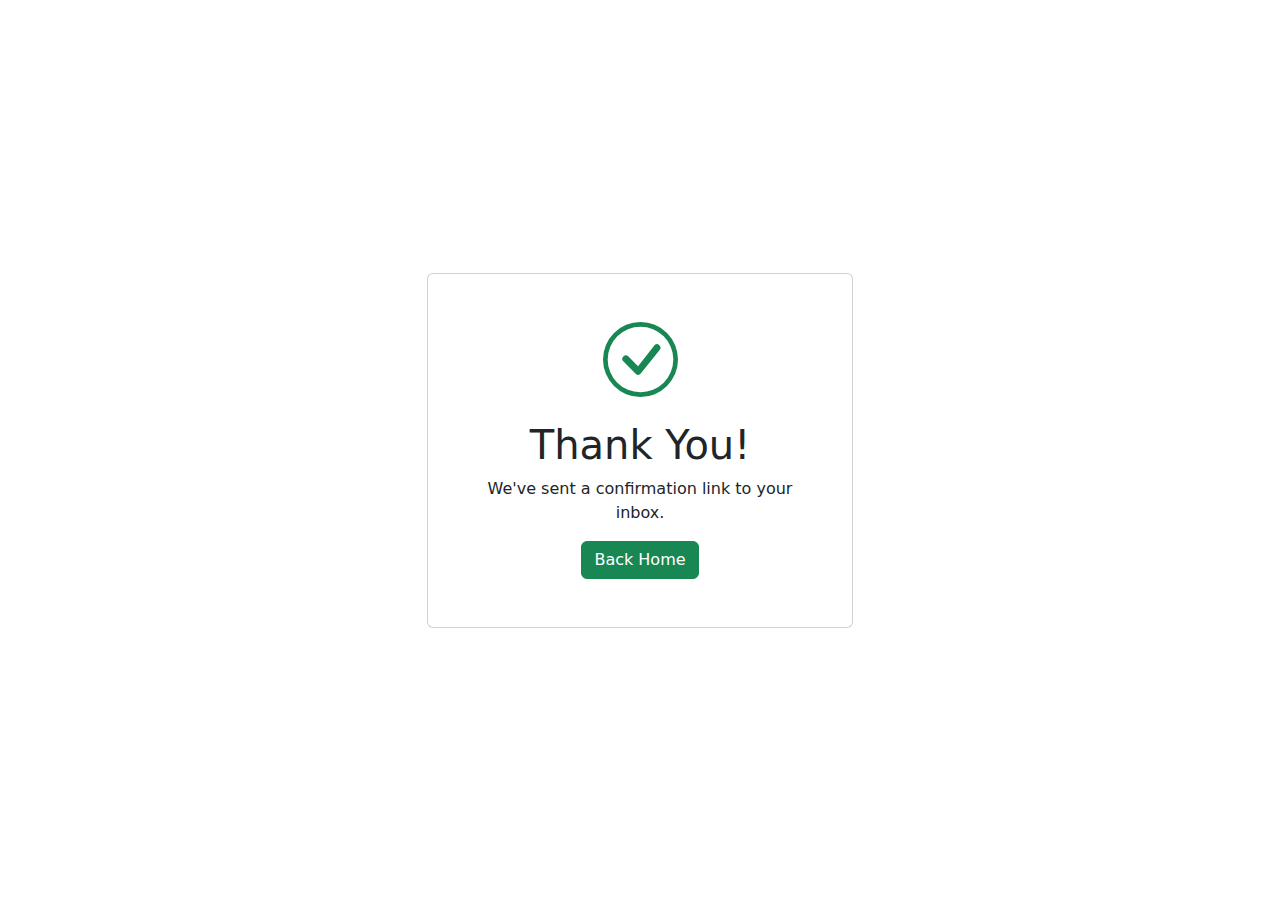
<file: thankyoupurchase.html>
<!DOCTYPE html>
<html lang="en">

    <head>
        <meta charset="UTF-8">
        <meta http-equiv="X-UA-Compatible" content="IE=edge">
        <meta name="viewport" content="width=device-width, initial-scale=1.0">
        <title>Thank You!</title>
        <link rel = "icon" href = "images/icon.png" 
        type = "image/x-icon"> 
        <link href="https://cdn.jsdelivr.net/npm/bootstrap@5.2.0/dist/css/bootstrap.min.css" rel="stylesheet">
    </head>

    <body>
        <div class="vh-100 d-flex justify-content-center align-items-center">
            <div class="card col-md-4 bg-white shadow-md p-5">
                <div class="mb-4 text-center">
                    <svg xmlns="http://www.w3.org/2000/svg" class="text-success" width="75" height="75"
                        fill="currentColor" class="bi bi-check-circle" viewBox="0 0 16 16">
                        <path d="M8 15A7 7 0 1 1 8 1a7 7 0 0 1 0 14zm0 1A8 8 0 1 0 8 0a8 8 0 0 0 0 16z" />
                        <path
                            d="M10.97 4.97a.235.235 0 0 0-.02.022L7.477 9.417 5.384 7.323a.75.75 0 0 0-1.06 1.06L6.97 11.03a.75.75 0 0 0 1.079-.02l3.992-4.99a.75.75 0 0 0-1.071-1.05z" />
                    </svg>
                </div>
                <div class="text-center">
                    <h1>Thank You!</h1>
                    <p>We've sent a confirmation link to your inbox.</p>
                    <a name="" id="" class="btn btn-success" href="index.html" role="button">Back Home</a>
                </div>
            </div>
    </body>

</html>
</file>
<file: CSS/style.css>
/* HOME */
.login-register{
    display: flex;
    margin-right: 2px;
}

.content-image {
    display: flex;
    justify-content: center;
    margin-top: 15px;
    margin-bottom: 20px;
}

.container-paragraph{
    display: flex;
    flex-direction: column;
    margin-top: 20px;
}

.paragraph1{
    font-family:Impact, Haettenschweiler, 'Arial Narrow Bold', sans-serif;
    font-size: 20px;
    text-decoration: underline;
}

.paragraph-text{
    font-family:Verdana, Geneva, Tahoma, sans-serif;
    font-size: 15px;
}

/* REGISTRATION */

.registration-header{
    display: flex;
    justify-content: center;
    margin-top: 10px;
}

.reg-style{
    border-radius: 4px;
    border-bottom: 4px solid black;
    padding: 2px;
    font-family: Verdana, Geneva, Tahoma, sans-serif;
    font-size: 20px;
}

.row-registration{
    display: flex;
    flex-wrap: wrap;
    flex-direction: column;
    align-items: stretch;
    justify-content: center;
    align-content: center;
}

.col-md-4-registration{
    display: flex;
    flex-wrap: wrap;
    margin-bottom: 5px;
}

.col-md-4-button{
    margin-bottom: 30px;
}

.reg-checkbox{
    margin-top: 10px;
    margin-bottom: 15px;
    display: flex;
    align-items: flex-start;
    flex-direction: column; 
}

.check-text{
    border:1px solid rgb(215, 215, 215);
    font-family:'Segoe UI', Tahoma, Geneva, Verdana, sans-serif;
}



/* PRODUCTS */

.card-album{
    margin-bottom: 20px;
    display: flex;
    justify-content: center;
}
</file>
<file: style.css>
/* HOME */
.login-register{
    display: flex;
    margin-right: 2px;
}

.content-image {
    display: flex;
    justify-content: center;
    margin-top: 15px;
}

.container-paragraph{
    display: flex;
    flex-direction: column;
    margin-top: 20px;
}

.paragraph1{
    font-family:Impact, Haettenschweiler, 'Arial Narrow Bold', sans-serif;
    font-size: 20px;
    text-decoration: underline;
}

.paragraph2{
    margin-left: 50px;
    margin-right: 50px;
}

.paragraph-text{
    font-family:Verdana, Geneva, Tahoma, sans-serif;
    font-size: 15px;
}

/* REGISTRATION */

.registration-header{
    display: flex;
    justify-content: center;
    margin-top: 10px;
}

.reg-style{
    border-radius: 4px;
    border-bottom: 4px solid black;
    padding: 2px;
    font-family: Verdana, Geneva, Tahoma, sans-serif;
    font-size: 20px;
}

.row-registration{
    display: flex;
    flex-wrap: wrap;
    flex-direction: column;
    align-items: flex-start;
    justify-content: center;
    align-content: center;
    
}

.col-md-4-registration{
    display: flex;
    flex-wrap: wrap;
    margin-bottom: 5px;
}

.col-md-4-button{
    margin-bottom: 30px;
}

.reg-checkbox{
    margin-top: 10px;
    margin-bottom: 15px;
    display: flex;
    align-items: flex-start;
    flex-direction: column; 
}

.check-text{
    border:1px solid rgb(215, 215, 215);
    font-family:'Segoe UI', Tahoma, Geneva, Verdana, sans-serif;
}



/* PRODUCTS */

.card-album{
    margin-bottom: 20px;
    margin-left: 30px;
}
</file>
